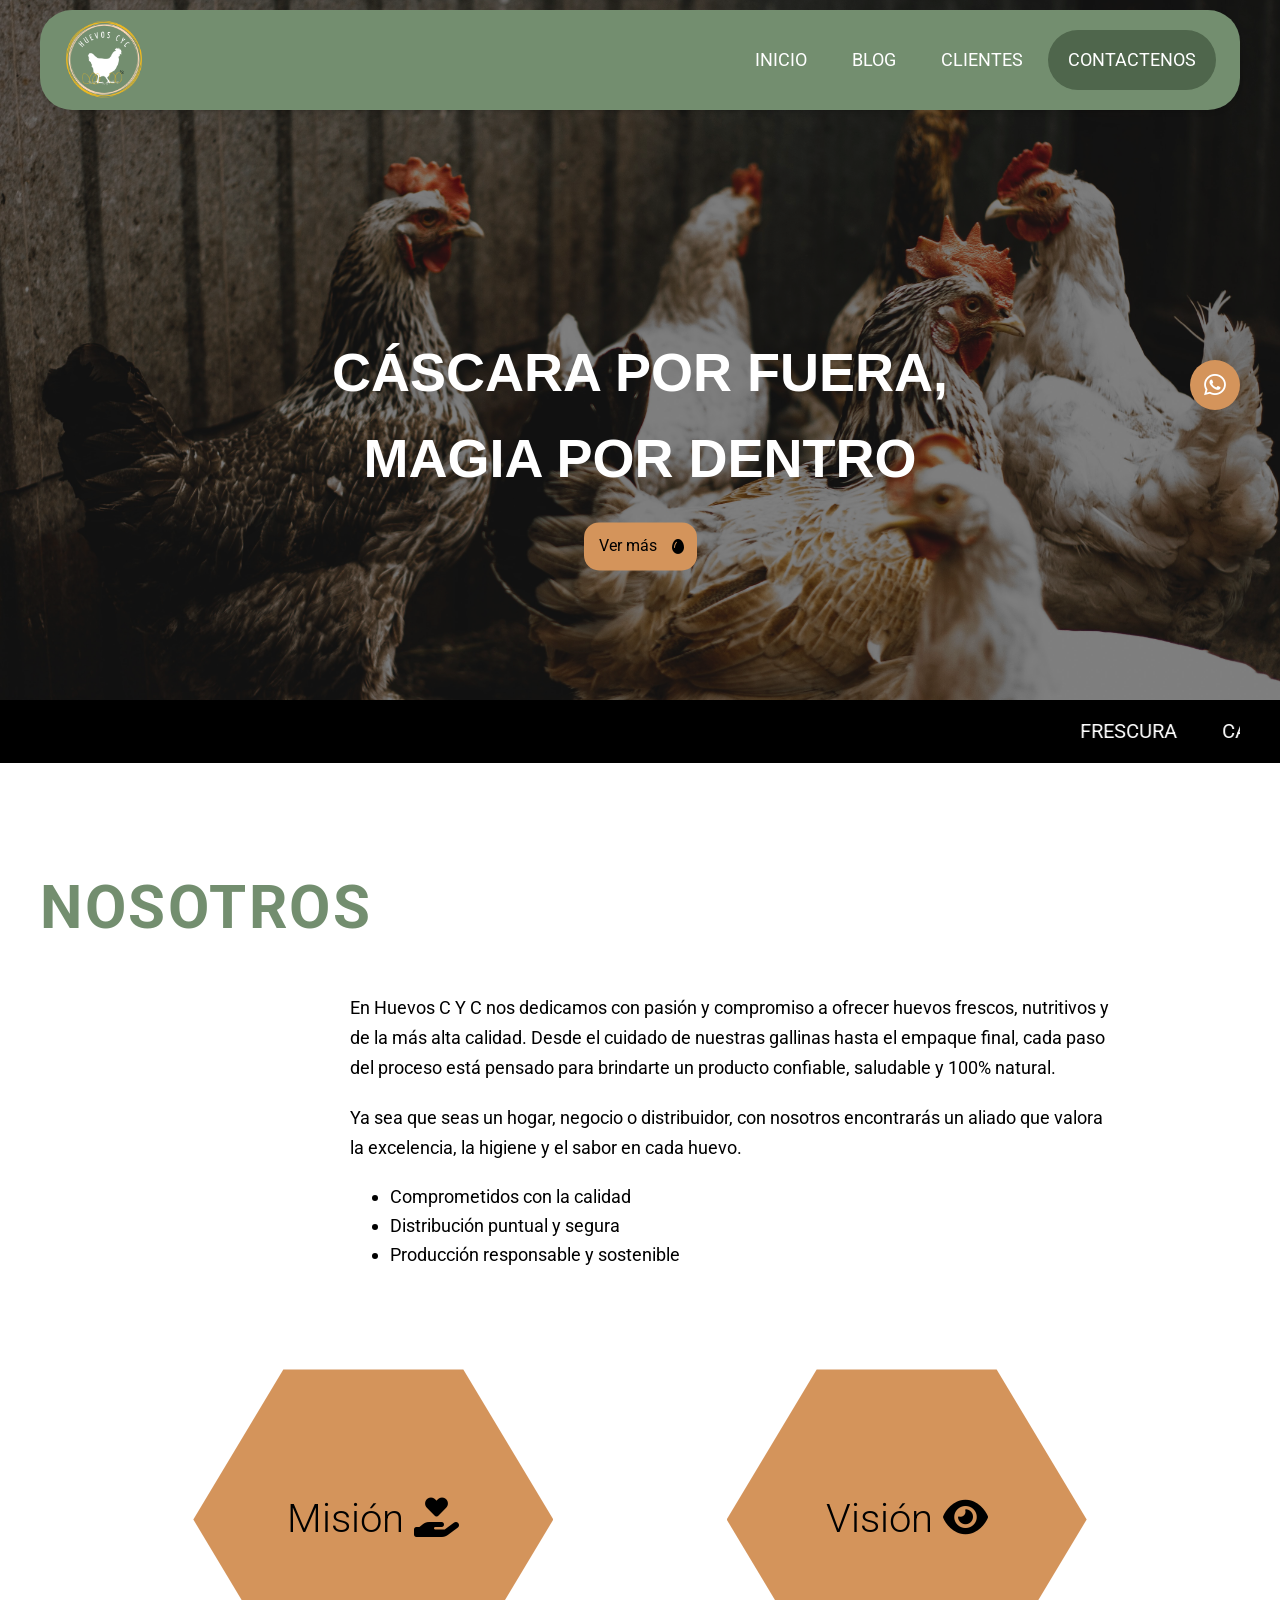
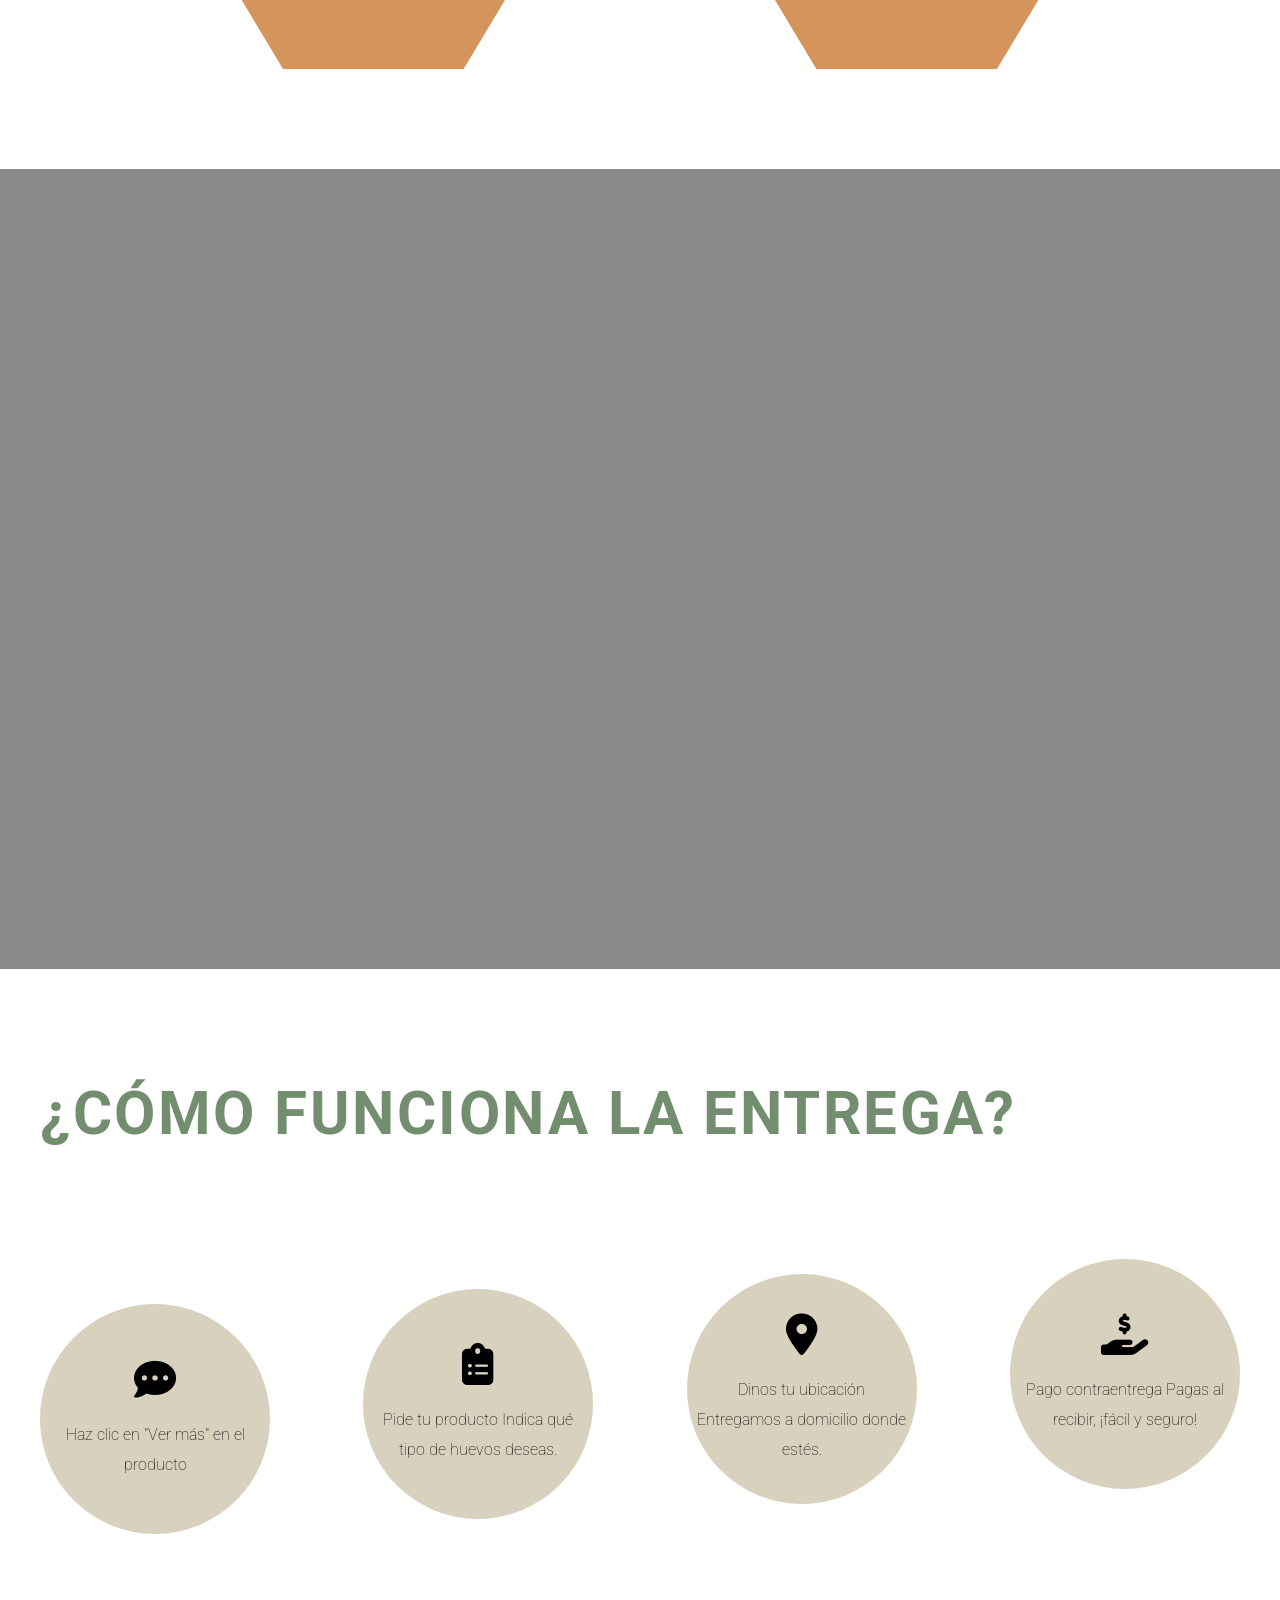
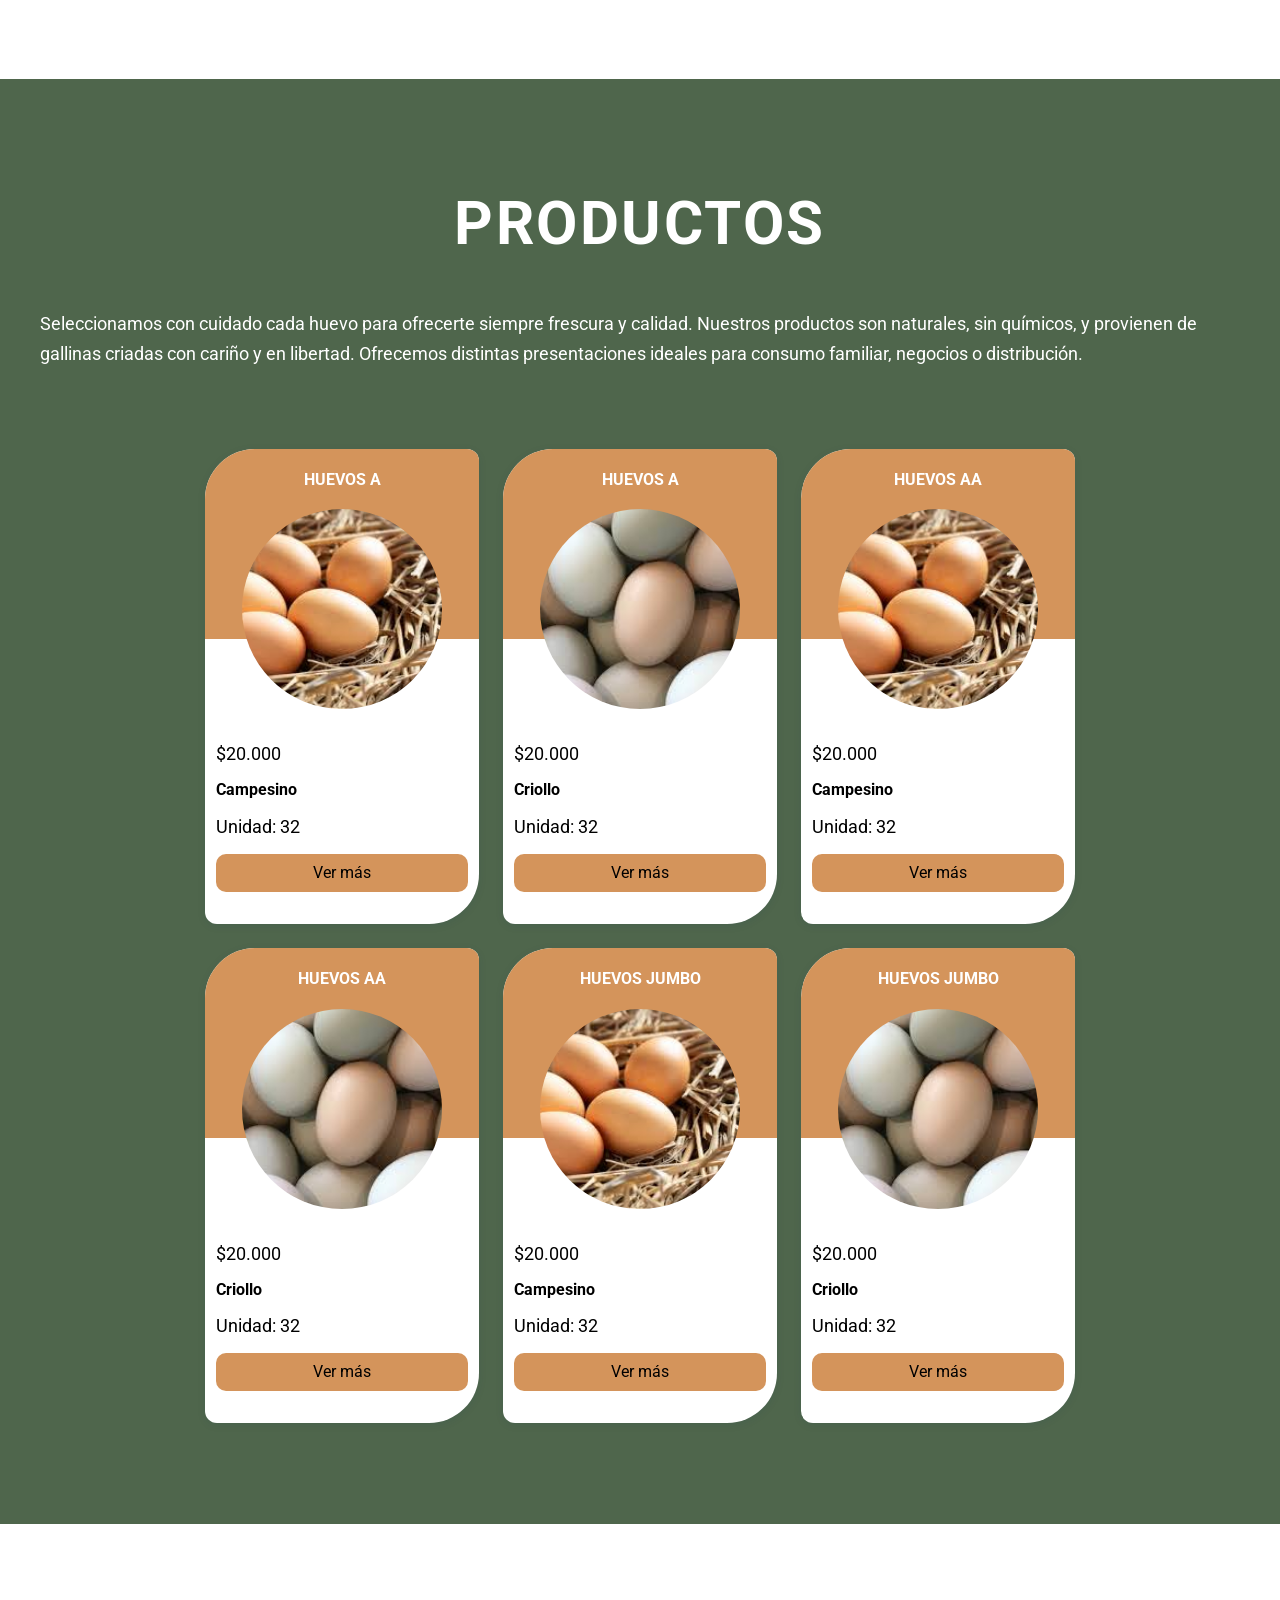
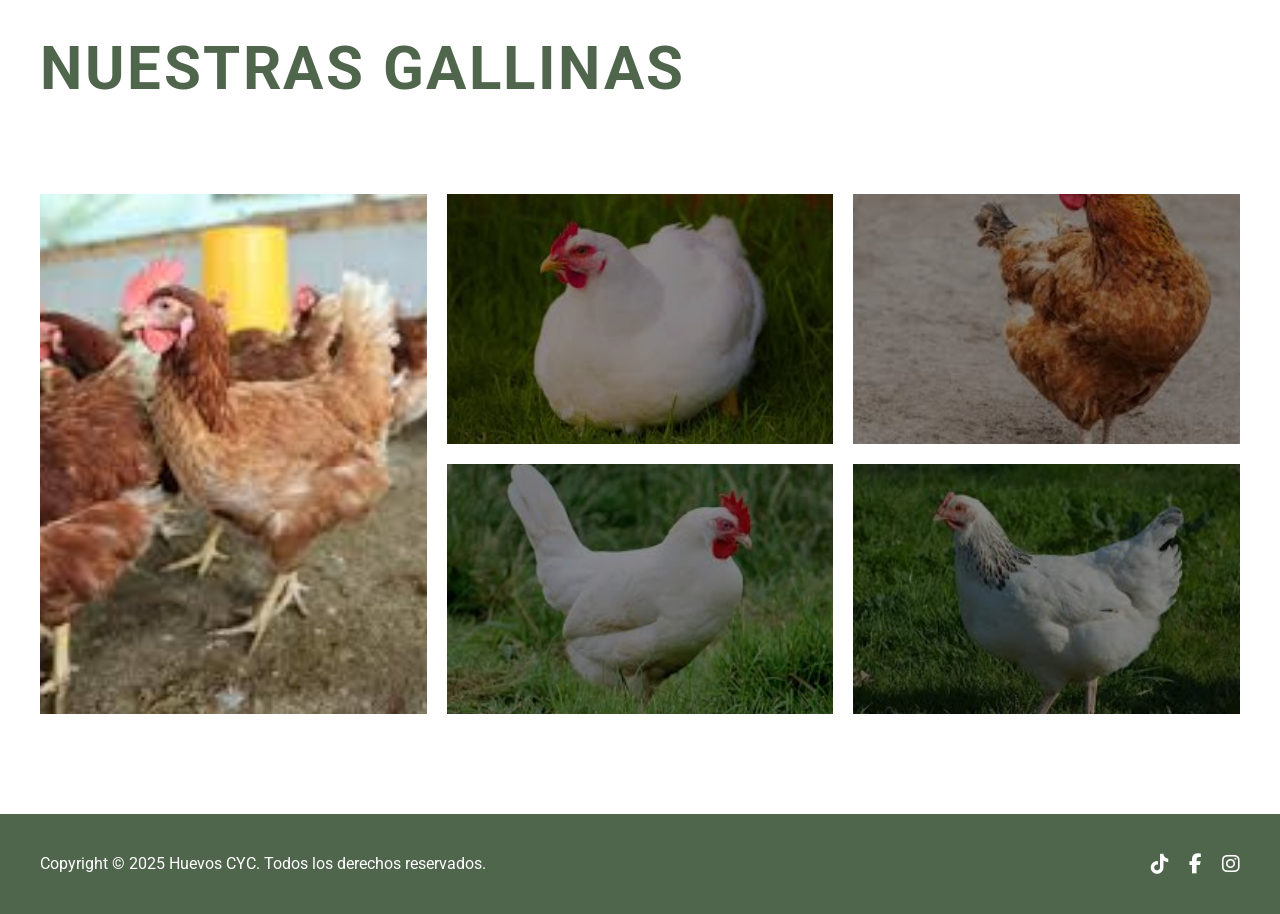
<file: index.html>
<!DOCTYPE html>
<html lang="es">

<head>
    <meta charset="UTF-8">
    <meta name="application-name" content="ASSET MANAGEMENT" />
    <meta name="author" content="Juan Manuel Millan Caceres" />
    <meta name="description" content="training" />
    <meta name="date" content="2024-07-25 12:42 p.m" />
    <meta name="organization" content="BLUECELL COMUNICATION" />
    <meta name="viewport" content="width=device-width, initial-scale=1.0">
    <title>CYC</title>
    <link rel="icon" type="image/x-icon" href="assets/img/ico.png" />
    <!-- Normalize -->
    <link rel="stylesheet" href="assets/css/normalize.min.css">
    <!-- Slick Slider -->
    <link rel="stylesheet" href="assets/css/slick/slick.css">
    <link rel="stylesheet" href="assets/css/slick/slick-theme.css">
    <!-- Animations -->
    <link rel="stylesheet" href="assets/css/animations.css">
    <!-- FontAwesome -->
    <link rel="stylesheet" href="assets/css/fontawesome.css">
    <!-- Input:tel plugin -->
    <link rel="stylesheet" href="assets/css/intlTelInput.css">
    <!-- Selects dropdown -->
    <link rel="stylesheet" href="assets/css/selectize.css">
    <!-- Tu hoja de estilos principal -->
    <link rel="stylesheet" href="assets/css/style.css">
</head>

<body>

    <header>
        <div class="container">
            <a href="index.html" class="content-logo">
                <img src="assets/img/logo-green.png" alt="">
            </a>
            <nav class="nav-menu">
                <ul>
                    <li><a href="index.html">Inicio</a></li>
                    <li><a href="blog.html">Blog</a></li>
                    <li><a href="#">Clientes</a></li>
                    <li><a href="contact.html">Contactenos</a></li>
                </ul>
            </nav>
            <i class="fa-solid fa-bars menu-toggle"></i>
        </div>
    </header>

    <main>
        <section class="whatsapp">
            <div class="container">
                <a href="https://wa.me/3054376283" target="">
                    <i class="fa-brands fa-whatsapp"></i>
                </a>
            </div>
        </section>

        <section class="home hero-banner-slider">
            <div class="content-text-slider">
                <h1>Cáscara por fuera, magia por dentro</h1>
                <a href="#container-product">
                    Ver más
                    <i class="fa-solid fa-egg"></i>
                    <i class="fa-solid fa-egg-fried"></i> </a>
            </div>
            <div class="slider fade">
                <div class="item">
                    <img src="assets/img/slider-bg-01.jpg" alt="">
                </div>
                <div class="item">
                    <img src="assets/img/slider-bg-02.avif" alt="">
                </div>
                <div class="item">
                    <img src="assets/img/slider-bg-03.jpg" alt="">
                </div>
            </div>
        </section>

        <section class="home container-sign-movement">
            <div class="container">
                <marquee direction="left">
                    <span>Frescura</span>
                    <span>calidad</span>
                    <span>confianza en cada huevo</span>
                    <span>Producción responsable</span>
                    <span>Entrega puntual</span>
                    <span>Sabor natural</span>
                </marquee>
            </div>
        </section>

        <section class="home container-about-us">
            <div class="container">
                <h2>Nosotros</h2>
                <div class="content-text">
                    <p>En Huevos C Y C nos dedicamos con pasión y compromiso a ofrecer huevos frescos, nutritivos y de
                        la más alta calidad. Desde el cuidado de nuestras gallinas hasta el empaque final, cada paso del
                        proceso está pensado para brindarte un producto confiable, saludable y 100% natural.</p>
                    <p>Ya sea que seas un hogar, negocio o distribuidor, con nosotros encontrarás un aliado que valora
                        la excelencia, la higiene y el sabor en cada huevo.</p>
                    <ul>
                        <li>Comprometidos con la calidad</li>
                        <li>Distribución puntual y segura</li>
                        <li>Producción responsable y sostenible</li>
                    </ul>
                </div>
                <div class="content-element-grid">
                    <div class="hex-flip">
                        <div class="element">
                            <div class="front">
                                <h3>Misión <i class="fas fa-hand-holding-heart"></i></h3>
                            </div>
                            <div class="back">
                                <p>
                                    Llevar huevos frescos y confiables a cada hogar, cuidando cada detalle y priorizando
                                    siempre la calidad.
                                </p>
                            </div>
                        </div>
                    </div>

                    <div class="hex-flip">
                        <div class="element">
                            <div class="front">
                                <h3>Visión <i class="fas fa-eye"></i></h3>
                            </div>
                            <div class="back">
                                <p>
                                    Ser reconocidos por nuestra frescura y compromiso con una producción responsable y
                                    cercana a nuestros clientes.
                                </p>
                            </div>
                        </div>
                    </div>
                </div>

            </div>
        </section>

        <section class="home bg-img" style="background-image: url(assets/img/bg-huevos.jpg);">
        </section>

        <section class="home order-indication">
            <div class="container">
                <h2>¿Cómo funciona la entrega?</h2>
                <div class="content-grid-delivery">
                    <div class="item">
                        <i class="fas fa-comment-dots"></i>
                        <p>Haz clic en "Ver más" en el producto</p>
                    </div>
                    <div class="item">
                        <i class="fas fa-clipboard-list"></i>
                        <p>Pide tu producto
                            Indica qué tipo de huevos deseas.</p>
                    </div>
                    <div class="item">
                        <i class="fas fa-map-marker-alt"></i>
                        <p>Dinos tu ubicación
                            Entregamos a domicilio donde estés.</p>
                    </div>
                    <div class="item">
                        <i class="fas fa-hand-holding-usd"></i>
                        <p>Pago contraentrega
                            Pagas al recibir, ¡fácil y seguro!</p>
                    </div>
                </div>
            </div>
        </section>

        <section class="home container-product" id="container-product">
            <div class="container">
                <h2>Productos</h2>
                <div class="content-product">
                    <p>Seleccionamos con cuidado cada huevo para ofrecerte siempre frescura y calidad.
                        Nuestros productos son naturales, sin químicos, y provienen de gallinas criadas con cariño y en
                        libertad.
                        Ofrecemos distintas presentaciones ideales para consumo familiar, negocios o distribución.</p>
                    <div class="content-items">
                        <a href="https://wa.me/3054376283" target="_blank" class="item">
                            <h4>Huevos A</h4>
                            <div class="content-img">
                                <img src="assets/img/huevo-campesino-01.jpeg" alt="">
                            </div>
                            <div class="content-text">
                                <p>$20.000</p>
                                <h3>Campesino</h3>
                                <p>Unidad: <span>32</span></p>
                                <button>Ver más</button>
                            </div>
                        </a>
                        <a href="https://wa.me/3054376283" target="_blank" class="item">
                            <h4>Huevos A</h4>
                            <div class="content-img">
                                <img src="assets/img/huevo-criollo-01.jpeg" alt="">
                            </div>
                            <div class="content-text">
                                <p>$20.000</p>
                                <h3>Criollo</h3>
                                <p>Unidad: <span>32</span></p>
                                <button>Ver más</button>
                            </div>
                        </a>
                        <a href="https://wa.me/3054376283" target="_blank" class="item">
                            <h4>Huevos AA</h4>
                            <div class="content-img">
                                <img src="assets/img/huevo-campesino-01.jpeg" alt="">
                            </div>
                            <div class="content-text">
                                <p>$20.000</p>
                                <h3>Campesino</h3>
                                <p>Unidad: <span>32</span></p>
                                <button>Ver más</button>
                            </div>
                        </a>
                        <a href="https://wa.me/3054376283" target="_blank" class="item">
                            <h4>Huevos AA</h4>
                            <div class="content-img">
                                <img src="assets/img/huevo-criollo-01.jpeg" alt="">
                            </div>
                            <div class="content-text">
                                <p>$20.000</p>
                                <h3>Criollo</h3>
                                <p>Unidad: <span>32</span></p>
                                <button>Ver más</button>
                            </div>
                        </a>
                        <a href="https://wa.me/3054376283" target="_blank" class="item">
                            <h4>Huevos Jumbo</h4>
                            <div class="content-img">
                                <img src="assets/img/huevo-campesino-01.jpeg" alt="">
                            </div>
                            <div class="content-text">
                                <p>$20.000</p>
                                <h3>Campesino</h3>
                                <p>Unidad: <span>32</span></p>
                                <button>Ver más</button>
                            </div>
                        </a>
                        <a href="https://wa.me/3054376283" target="_blank" class="item">
                            <h4>Huevos Jumbo</h4>
                            <div class="content-img">
                                <img src="assets/img/huevo-criollo-01.jpeg" alt="">
                            </div>
                            <div class="content-text">
                                <p>$20.000</p>
                                <h3>Criollo</h3>
                                <p>Unidad: <span>32</span></p>
                                <button>Ver más</button>
                            </div>
                        </a>
                    </div>
                </div>
            </div>
        </section>

        <section class="home container-info-hen">
            <div class="container">
                <h2>Nuestras gallinas</h2>
                <div class="content-grid-hen">
                    <div class="item">
                        <img src="assets/img/hen-1.jpeg" alt="">
                    </div>
                    <div class="item">
                        <img src="assets/img/hen-2.jpeg" alt="">
                    </div>
                    <div class="item">
                        <img src="assets/img/hen-3.jpeg" alt="">
                    </div>
                    <div class="item">
                        <img src="assets/img/hen-4.jpeg" alt="">
                    </div>
                    <div class="item">
                        <img src="assets/img/hen-5.jpeg" alt="">
                    </div>
                </div>
            </div>
        </section>
    </main>

    <footer>
        <div class="container">
            <p>Copyright © 2025 Huevos CYC. Todos los derechos reservados.</p>

            <div class="content-links">
                <a href="https://vt.tiktok.com/ZSkfVRvfN/" target="_blank"><i class="fab fa-tiktok"></i>
                </a>
                <a href="https://www.facebook.com/people/Huevos-Cyc/pfbid0uhiHMkMdveknm5yuowXTUJP7a8y4nRtCMoLUuy42PGksjFRZXsNK7Ddk327wm2Fkl/?mibextid=ZbWKwL"
                    target="_blank"><i class="fab fa-facebook-f"></i>
                </a>
                <a href="https://www.instagram.com/huevoscyc/?utm_source=qr&igsh=MWJwNGZhbmw2ODdiMQ%3D%3D#"
                    target="_blank"><i class="fab fa-instagram"></i>
                </a>
            </div>
        </div>
    </footer>


    <script type="text/javascript" src="assets/js/jquery-3.7.1/jquery.js"></script>
    <script type="text/javascript" src="assets/js/jquery-migrate-3.0.0.js"></script>
    <script type="text/javascript" src="assets/js/slick-1.8.1/slick.js" charset="utf-8"></script>
    <script type="text/javascript" src="assets/js/css3-animate-it.js"></script>
    <script type="text/javascript" src="assets/js/app.js" defer></script>
    <script type="text/javascript" src="assets/js/selectize.js"></script>
    <script type="text/javascript" src="assets/js/iconify-icon.min.js"></script>
    <script type="text/javascript" src="assets/js/scrollme.js"></script>

</body>

</html>
</file>
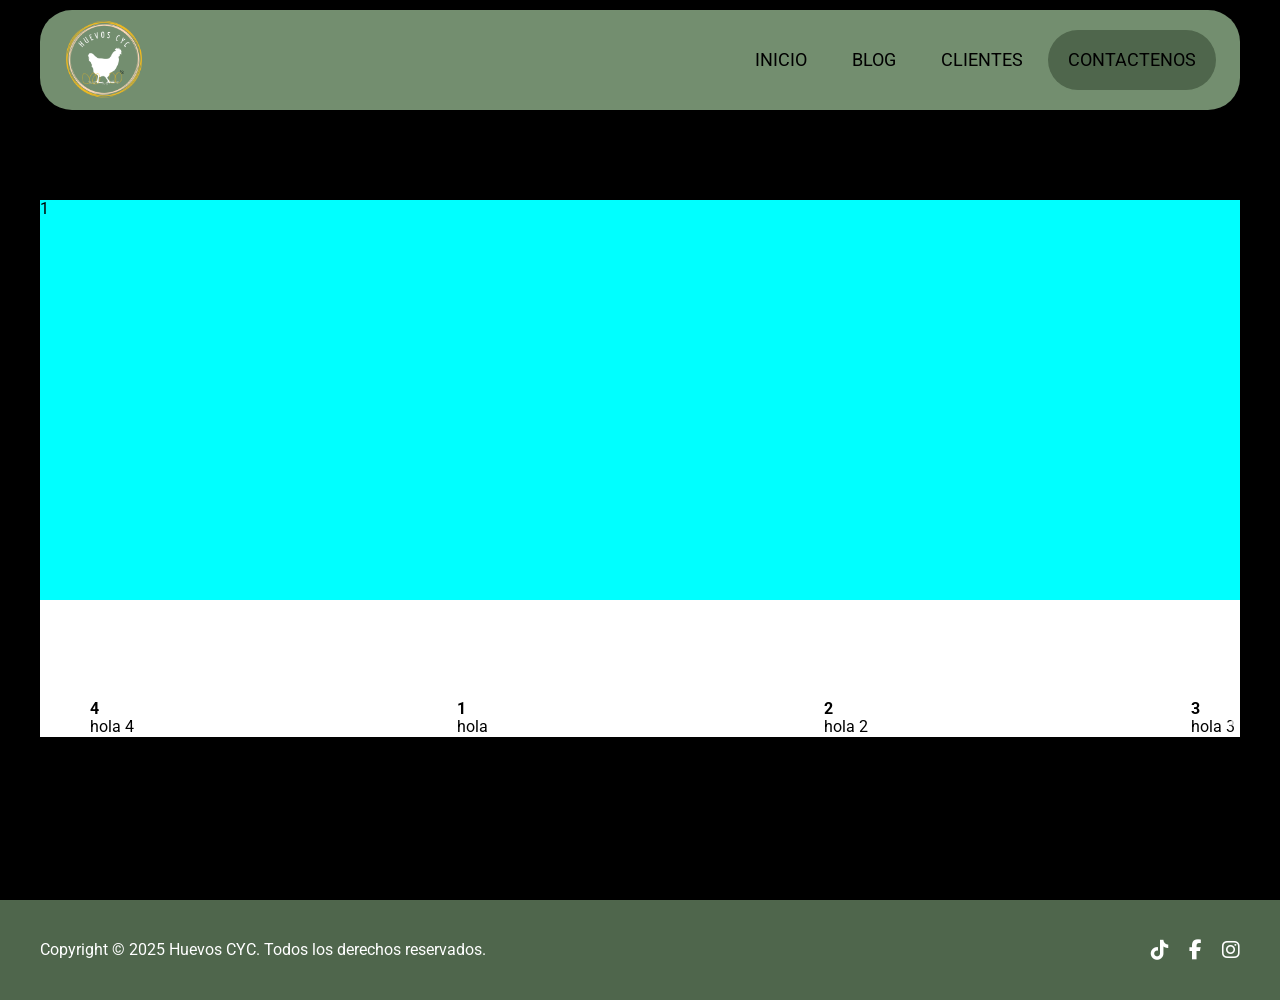
<file: blog.html>
<!DOCTYPE html>
<html lang="es">

<head>
    <meta charset="UTF-8">
    <meta name="application-name" content="ASSET MANAGEMENT" />
    <meta name="author" content="Juan Manuel Millan Caceres" />
    <meta name="description" content="training" />
    <meta name="date" content="2024-07-25 12:42 p.m" />
    <meta name="organization" content="BLUECELL COMUNICATION" />
    <meta name="viewport" content="width=device-width, initial-scale=1.0">
    <title>CYC</title>
    <link rel="icon" type="image/x-icon" href="assets/img/ico.png" />
    <!-- Normalize -->
    <link rel="stylesheet" href="assets/css/normalize.min.css">
    <!-- Slick Slider -->
    <link rel="stylesheet" href="assets/css/slick/slick.css">
    <link rel="stylesheet" href="assets/css/slick/slick-theme.css">
    <!-- Animations -->
    <link rel="stylesheet" href="assets/css/animations.css">
    <!-- FontAwesome -->
    <link rel="stylesheet" href="assets/css/fontawesome.css">
    <!-- Input:tel plugin -->
    <link rel="stylesheet" href="assets/css/intlTelInput.css">
    <!-- Selects dropdown -->
    <link rel="stylesheet" href="assets/css/selectize.css">
    <!-- Tu hoja de estilos principal -->
    <link rel="stylesheet" href="assets/css/style.css">
</head>

<body>

    <header class="black">
        <div class="container">
            <a href="index.html" class="content-logo">
                <img src="assets/img/logo-green.png" alt="">
            </a>
            <nav class="nav-menu">
                <ul>
                    <li><a href="index.html">Inicio</a></li>
                    <li><a href="blog.html">Blog</a></li>
                    <li><a href="#">Clientes</a></li>
                    <li><a href="contact.html">Contactenos</a></li>
                </ul>
            </nav>
            <i class="fa-solid fa-bars menu-toggle"></i>
        </div>
    </header>

    <main>
        <section class="blog container-slider">
            <div class="container">
                <div class="slider-for">
                    <div class="item">1</div>
                    <div class="item">2</div>
                    <div class="item">3</div>
                    <div class="item">4</div>
                </div>
                <div class="slider-nav">
                    <div class="item">
                        <h3>1</h3>
                        <p>hola</p>
                    </div>
                    <div class="item">
                        <h3>2</h3>
                        <p>hola  2</p>
                    </div>
                    <div class="item">
                        <h3>3</h3>
                        <p>hola 3</p>
                    </div>
                    <div class="item">
                        <h3>4</h3>
                        <p>hola 4</p>
                    </div>
                </div>
            </div>
        </section>
    </main>

    <footer>
        <div class="container">
            <p>Copyright © 2025 Huevos CYC. Todos los derechos reservados.</p>

            <div class="content-links">
                <a href="https://vt.tiktok.com/ZSkfVRvfN/" target="_blank"><i class="fab fa-tiktok"></i>
                </a>
                <a href="https://www.facebook.com/people/Huevos-Cyc/pfbid0uhiHMkMdveknm5yuowXTUJP7a8y4nRtCMoLUuy42PGksjFRZXsNK7Ddk327wm2Fkl/?mibextid=ZbWKwL"
                    target="_blank"><i class="fab fa-facebook-f"></i>
                </a>
                <a href="https://www.instagram.com/huevoscyc/?utm_source=qr&igsh=MWJwNGZhbmw2ODdiMQ%3D%3D#"
                    target="_blank"><i class="fab fa-instagram"></i>
                </a>
            </div>
        </div>
    </footer>


    <script type="text/javascript" src="assets/js/jquery-3.7.1/jquery.js"></script>
    <script type="text/javascript" src="assets/js/jquery-migrate-3.0.0.js"></script>
    <script type="text/javascript" src="assets/js/slick-1.8.1/slick.js" charset="utf-8"></script>
    <script type="text/javascript" src="assets/js/css3-animate-it.js"></script>
    <script type="text/javascript" src="assets/js/app.js" defer></script>
    <script type="text/javascript" src="assets/js/selectize.js"></script>
    <script type="text/javascript" src="assets/js/iconify-icon.min.js"></script>
    <script type="text/javascript" src="assets/js/scrollme.js"></script>

</body>

</html>
</file>
<file: assets/css/animations.css>
/*animations*/

/******************
* Bounce in right *
*******************/


.animated { 
    -webkit-animation-duration: 1s; 
    animation-duration: 1s; 
    -webkit-animation-fill-mode: both; 
    animation-fill-mode: both; 
} 
.slow{
     -webkit-animation-duration: 1.5s; 
    animation-duration: 1.5s; 
    -webkit-animation-fill-mode: both; 
    animation-fill-mode: both; 
}
.slower{
     -webkit-animation-duration: 2s; 
    animation-duration: 2s; 
    -webkit-animation-fill-mode: both; 
    animation-fill-mode: both; 
}
.slowest{
     -webkit-animation-duration: 3s; 
    animation-duration: 3s; 
    -webkit-animation-fill-mode: both; 
    animation-fill-mode: both; 
}

/* Added by Andy Meetan */
.delay-250 {
    -webkit-animation-delay:0.25s;
    -moz-animation-delay:0.25s;
    -o-animation-delay:0.25s;
    animation-delay:0.25s;
}
.delay-500 {
    -webkit-animation-delay:0.5s;
    -moz-animation-delay:0.5s;
    -o-animation-delay:0.5s;
    animation-delay:0.5s;
}
.delay-750 {
    -webkit-animation-delay:0.75s;
    -moz-animation-delay:0.75s;
    -o-animation-delay:0.75s;
    animation-delay:0.75s;
}
.delay-1000 {
    -webkit-animation-delay:1.0s;
    -moz-animation-delay:1.0s;
    -o-animation-delay:1.0s;
    animation-delay:1.0s;
}
.delay-1250 {
    -webkit-animation-delay:1.25s;
    -moz-animation-delay:1.25s;
    -o-animation-delay:1.25s;
    animation-delay:1.25s;
}
.delay-1500 {
    -webkit-animation-delay:1.5s;
    -moz-animation-delay:1.5s;
    -o-animation-delay:1.5s;
    animation-delay:1.5s;
}
.delay-1750 {
    -webkit-animation-delay:1.75s;
    -moz-animation-delay:1.75s;
    -o-animation-delay:1.75s;
    animation-delay:1.75s;
}
.delay-2000 {
    -webkit-animation-delay:2.0s;
    -moz-animation-delay:2.0s;
    -o-animation-delay:2.0s;
    animation-delay:2.0s;
}
.delay-2500 {
    -webkit-animation-delay:2.5s;
    -moz-animation-delay:2.5s;
    -o-animation-delay:2.5s;
    animation-delay:2.5s;
}
.delay-2000 {
    -webkit-animation-delay:2.0s;
    -moz-animation-delay:2.0s;
    -o-animation-delay:2.0s;
    animation-delay:2.0s;
}
.delay-2500 {
    -webkit-animation-delay:2.5s;
    -moz-animation-delay:2.5s;
    -o-animation-delay:2.5s;
    animation-delay:2.5s;
}
.delay-3000 {
    -webkit-animation-delay:3.0s;
    -moz-animation-delay:3.0s;
    -o-animation-delay:3.0s;
    animation-delay:3.0s;
}
.delay-3500 {
    -webkit-animation-delay:3.5s;
    -moz-animation-delay:3.5s;
    -o-animation-delay:3.5s;
    animation-delay:3.5s;
}

.bounceInRight, .bounceInLeft, .bounceInUp, .bounceInDown{
    opacity:0;
    -webkit-transform: translateX(400px); 
    transform: translateX(400px); 
}
.fadeInRight, .fadeInLeft, .fadeInUp, .fadeInDown{
    opacity:0;
    -webkit-transform: translateX(400px); 
    transform: translateX(400px); 
}

.flipInX, .flipInY, .rotateIn, .rotateInUpLeft, .rotateInUpRight, .rotateInDownLeft, .rotateDownUpRight, .rollIn{
    opacity:0;
}

.lightSpeedInRight, .lightSpeedInLeft{
    opacity:0;
    -webkit-transform: translateX(400px); 
    transform: translateX(400px); 
}

/***********
* bounceIn *
************/
@-webkit-keyframes bounceIn { 
    0% { 
        opacity: 0; 
        -webkit-transform: scale(.3); 
    } 

    50% { 
        opacity: 1; 
        -webkit-transform: scale(1.05); 
    } 

    70% { 
        -webkit-transform: scale(.9); 
    } 

    100% { 
         -webkit-transform: scale(1); 
    } 
} 

@keyframes bounceIn { 
    0% { 
        opacity: 0; 
        transform: scale(.3); 
    } 

    50% { 
        opacity: 1; 
        transform: scale(1.05); 
    } 

    70% { 
        transform: scale(.9); 
    } 

    100% { 
        transform: scale(1); 
    } 
} 

.bounceIn.go { 
    -webkit-animation-name: bounceIn; 
    animation-name: bounceIn; 
}

/****************
* bounceInRight *
****************/

@-webkit-keyframes bounceInRight { 
    0% { 
        opacity: 0; 
        
        -webkit-transform: translateX(400px); 
    } 
    60% { 
        
        -webkit-transform: translateX(-30px); 
    } 
    80% { 
        -webkit-transform: translateX(10px); 
    } 
    100% {
    opacity: 1;
     
        -webkit-transform: translateX(0); 
    } 
} 

@keyframes bounceInRight { 
    0% { 
        opacity: 0; 
        
        transform: translateX(400px); 
    } 
    60% { 
        
        transform: translateX(-30px); 
    } 
    80% { 
        transform: translateX(10px); 
    } 
    100% {
    opacity: 1;
     
        transform: translateX(0); 
    } 
} 


.bounceInRight.go { 
    -webkit-animation-name: bounceInRight; 
    animation-name: bounceInRight; 
}

/******************
* Bounce in left *
*******************/

@-webkit-keyframes bounceInLeft { 
    0% { 
        opacity: 0; 
        
        -webkit-transform: translateX(-400px); 
    } 
    60% { 
       
        -webkit-transform: translateX(30px); 
    } 
    80% { 
        -webkit-transform: translateX(-10px); 
    } 
    100% {
        opacity: 1;
         
        -webkit-transform: translateX(0); 
    } 
} 

@keyframes bounceInLeft { 
    0% { 
        opacity: 0; 
        
        transform: translateX(-400px); 
    } 
    60% { 
       
        transform: translateX(30px); 
    } 
    80% { 
        transform: translateX(-10px); 
    } 
    100% {
        opacity: 1;
         
        transform: translateX(0); 
    } 
} 

.bounceInLeft.go { 
    -webkit-animation-name: bounceInLeft; 
    animation-name: bounceInLeft; 
}

/******************
* Bounce in up *
*******************/

@-webkit-keyframes bounceInUp { 
    0% { 
        opacity: 0; 
        
        -webkit-transform: translateY(400px); 
    } 
    60% { 
       
        -webkit-transform: translateY(-30px); 
    } 
    80% { 
        -webkit-transform: translateY(10px); 
    } 
    100% {
        opacity: 1;
         
        -webkit-transform: translateY(0); 
    } 
} 

@keyframes bounceInUp { 
    0% { 
        opacity: 0; 
        
        transform: translateY(400px); 
    } 
    60% { 
       
        transform: translateY(-30px); 
    } 
    80% { 
        transform: translateY(10px); 
    } 
    100% {
        opacity: 1;
         
        transform: translateY(0); 
    } 
} 

.bounceInUp.go { 
    -webkit-animation-name: bounceInUp; 
    animation-name: bounceInUp; 
}


/******************
* Bounce in down *
*******************/

@-webkit-keyframes bounceInDown { 
    0% { 
        opacity: 0; 
        
        -webkit-transform: translateY(-400px); 
    } 
    60% { 
       
        -webkit-transform: translateY(30px); 
    } 
    80% { 
        -webkit-transform: translateY(-10px); 
    } 
    100% {
        opacity: 1;
         
        -webkit-transform: translateY(0); 
    } 
} 

@keyframes bounceInDown { 
    0% { 
        opacity: 0; 
        
        transform: translateY(-400px); 
    } 
    60% { 
       
        transform: translateY(30px); 
    } 
    80% { 
        transform: translateY(-10px); 
    } 
    100% {
        opacity: 1;
         
        transform: translateY(0); 
    } 
} 

.bounceInDown.go { 
    -webkit-animation-name: bounceInDown; 
    animation-name: bounceInDown; 
}


/**********
* Fade In *
**********/ 
@-webkit-keyframes fadeIn { 
    0% {opacity: 0;} 
    100% {opacity: 1;
        display:block;} 
} 
@keyframes fadeIn { 
    0% {opacity: 0;} 
    100% {opacity: 1;
        display:block;} 
}
.fadeIn{
    opacity:0;
}
.fadeIn.go { 
    -webkit-animation-name: fadeIn; 
    animation-name: fadeIn; 
}

/**********
* Grow in *
***********/

@-webkit-keyframes growIn { 
    0% { 
        -webkit-transform: scale(0.2); 
        opacity:0;
    } 
    50% { 
        -webkit-transform: scale(1.2); 
        
    } 
    100% { 
        -webkit-transform: scale(1); 
        opacity:1;
    } 
} 
@keyframes growIn { 
    0% { 
        transform: scale(0.2); 
        opacity:0;
    } 
    50% { 
        transform: scale(1.2); 
        
    } 
    100% { 
        transform: scale(1); 
        opacity:1;
    } 
} 
.growIn { 

    -webkit-transform: scale(0.2);
    transform: scale(0.2);
    opacity:0;
}
.growIn.go{
    -webkit-animation-name: growIn; 
    animation-name: growIn; 
}

/********
* Shake *
********/
@-webkit-keyframes shake { 
    0%, 100% {-webkit-transform: translateX(0);} 
    10%, 30%, 50%, 70%, 90% {-webkit-transform: translateX(-10px);} 
    20%, 40%, 60%, 80% {-webkit-transform: translateX(10px);} 
} 
@keyframes shake { 
    0%, 100% {transform: translateX(0);} 
    10%, 30%, 50%, 70%, 90% {transform: translateX(-10px);} 
    20%, 40%, 60%, 80% {transform: translateX(10px);} 
} 
.shake.go { 
    -webkit-animation-name: shake; 
    animation-name: shake; 
}

/********
* ShakeUp *
********/
@-webkit-keyframes shakeUp { 
    0%, 100% {-webkit-transform: translateY(0);} 
    10%, 30%, 50%, 70%, 90% {-webkit-transform: translateY(-10px);} 
    20%, 40%, 60%, 80% {-webkit-transform: translateY(10px);} 
} 
@keyframes shakeUp { 
    0%, 100% {transform: translateY(0);} 
    10%, 30%, 50%, 70%, 90% {transform: translateY(-10px);} 
    20%, 40%, 60%, 80% {transform: translateY(10px);} 
} 
.shakeUp.go { 
    -webkit-animation-name: shakeUp; 
    animation-name: shakeUp; 
}

/*************
* FadeInLeft *
*************/

@-webkit-keyframes fadeInLeft { 
    0% { 
        opacity: 0; 
        -webkit-transform: translateX(-400px); 
    } 
    50%{
       opacity: 0.3; 
    }
    100% { 
        opacity: 1; 
        -webkit-transform: translateX(0); 
    } 
} 
@keyframes fadeInLeft { 
    0% { 
        opacity: 0; 
        transform: translateX(-400px); 
    } 
    50%{
       opacity: 0.3; 
    }
    100% { 
        opacity: 1; 
        transform: translateX(0); 
    } 
} 
.fadeInLeft{ 
    opacity: 0; 
    -webkit-transform: translateX(-400px); 
    transform: translateX(-400px);
}
.fadeInLeft.go { 
    -webkit-animation-name: fadeInLeft; 
    animation-name: fadeInLeft; 
}


/*************
* FadeInRight *
*************/

@-webkit-keyframes fadeInRight { 
    0% { 
        opacity: 0; 
        -webkit-transform: translateX(400px); 
    } 
    50%{
       opacity: 0.3; 
    }
    100% { 
        opacity: 1; 
        -webkit-transform: translateX(0); 
    } 
} 
@keyframes fadeInRight { 
    0% { 
        opacity: 0; 
        transform: translateX(400px); 
    } 
    50%{
       opacity: 0.3; 
    }
    100% { 
        opacity: 1; 
        transform: translateX(0); 
    } 
} 
.fadeInRight{ 
    opacity: 0; 
    -webkit-transform: translateX(400px); 
    transform: translateX(400px);
}
.fadeInRight.go { 
    -webkit-animation-name: fadeInRight; 
    animation-name: fadeInRight; 
}

/*************
* FadeInUp *
*************/

@-webkit-keyframes fadeInUp { 
    0% { 
        opacity: 0; 
        -webkit-transform: translateY(400px); 
    } 
    50%{
       opacity: 0.3; 
    }
    100% { 
        opacity: 1; 
        -webkit-transform: translateY(0); 
    } 
} 
@keyframes fadeInUp { 
    0% { 
        opacity: 0; 
        transform: translateY(400px); 
    } 
    50%{
       opacity: 0.3; 
    }
    100% { 
        opacity: 1; 
        transform: translateY(0); 
    } 
} 
.fadeInUp{ 
    opacity: 0; 
    -webkit-transform: translateY(400px); 
    transform: translateY(400px);
}
.fadeInUp.go { 
    -webkit-animation-name: fadeInUp; 
    animation-name: fadeInUp; 
}

/*************
* FadeInDown *
*************/

@-webkit-keyframes fadeInDown { 
    0% { 
        opacity: 0; 
        -webkit-transform: translateY(-400px); 
    } 
    50%{
       opacity: 0.3; 
    }
    100% { 
        opacity: 1; 
        -webkit-transform: translateY(0); 
    } 
} 
@keyframes fadeInDown { 
    0% { 
        opacity: 0; 
        transform: translateY(-400px); 
    } 
    50%{
       opacity: 0.3; 
    }
    100% { 
        opacity: 1; 
        transform: translateY(0); 
    } 
} 
.fadeInDown{ 
    opacity: 0; 
    -webkit-transform: translateY(-400px); 
    transform: translateY(-400px);
}
.fadeInDown.go { 
    -webkit-animation-name: fadeInDown; 
    animation-name: fadeInDown; 
}

/*****************
* rotateIn *
*****************/
@-webkit-keyframes rotateIn { 
    0% { 
        -webkit-transform-origin: center center; 
        -webkit-transform: rotate(-200deg); 
        opacity: 0; 
    } 
    100% { 
        -webkit-transform-origin: center center; 
        -webkit-transform: rotate(0); 
        opacity: 1; 
    } 
} 
@keyframes rotateIn { 
    0% { 
        transform-origin: center center; 
        transform: rotate(-200deg); 
        opacity: 0; 
    } 
    100% { 
        transform-origin: center center; 
        transform: rotate(0); 
        opacity: 1; 
    } 
} 
.rotateIn.go { 
    -webkit-animation-name: rotateIn; 
    animation-name: rotateIn; 
}

/*****************
* rotateInUpLeft *
*****************/

@-webkit-keyframes rotateInUpLeft { 
    0% { 
        -webkit-transform-origin: left bottom; 
        -webkit-transform: rotate(90deg); 
        opacity: 0; 
    } 
    100% { 
        -webkit-transform-origin: left bottom; 
        -webkit-transform: rotate(0); 
        opacity: 1; 
    } 
} 
@keyframes rotateInUpLeft { 
    0% { 
        transform-origin: left bottom; 
        transform: rotate(90deg); 
        opacity: 0; 
    } 
    100% { 
        transform-origin: left bottom; 
        transform: rotate(0); 
        opacity: 1; 
    } 
} 
.rotateInUpLeft.go { 
    -webkit-animation-name: rotateInUpLeft; 
    animation-name: rotateInUpLeft; 
}

/*******************
* rotateInDownLeft *
*******************/
@-webkit-keyframes rotateInDownLeft { 
    0% { 
        -webkit-transform-origin: left bottom; 
        -webkit-transform: rotate(-90deg); 
        opacity: 0; 
    } 
    100% { 
        -webkit-transform-origin: left bottom; 
        -webkit-transform: rotate(0); 
        opacity: 1; 
    } 
} 
@keyframes rotateInDownLeft { 
    0% { 
        transform-origin: left bottom; 
        transform: rotate(-90deg); 
        opacity: 0; 
    } 
    100% { 
        transform-origin: left bottom; 
        transform: rotate(0); 
        opacity: 1; 
    } 
} 
.rotateInDownLeft.go { 
    -webkit-animation-name: rotateInDownLeft; 
    animation-name: rotateInDownLeft; 
}

/******************
* rotateInUpRight *
*******************/

@-webkit-keyframes rotateInUpRight { 
    0% { 
        -webkit-transform-origin: right bottom; 
        -webkit-transform: rotate(-90deg); 
        opacity: 0; 
    } 
    100% { 
        -webkit-transform-origin: right bottom; 
        -webkit-transform: rotate(0); 
        opacity: 1; 
    } 
} 
@keyframes rotateInUpRight { 
    0% { 
        transform-origin: right bottom; 
        transform: rotate(-90deg); 
        opacity: 0; 
    } 
    100% { 
        transform-origin: right bottom; 
        transform: rotate(0); 
        opacity: 1; 
    } 
} 
.rotateInUpRight.go { 
    -webkit-animation-name: rotateInUpRight; 
    animation-name: rotateInUpRight; 
}

/********************
* rotateInDownRight *
********************/

@-webkit-keyframes rotateInDownRight { 
    0% { 
        -webkit-transform-origin: right bottom; 
        -webkit-transform: rotate(90deg); 
        opacity: 0; 
    } 
    100% { 
        -webkit-transform-origin: right bottom; 
        -webkit-transform: rotate(0); 
        opacity: 1; 
    } 
} 
@keyframes rotateInDownRight { 
    0% { 
        transform-origin: right bottom; 
        transform: rotate(90deg); 
        opacity: 0; 
    } 
    100% { 
        transform-origin: right bottom; 
        transform: rotate(0); 
        opacity: 1; 
    } 
} 
.rotateInDownRight.go { 
    -webkit-animation-name: rotateInDownRight; 
    animation-name: rotateInDownRight; 
}

/*********
* rollIn *
**********/

@-webkit-keyframes rollIn { 
    0% { opacity: 0; -webkit-transform: translateX(-100%) rotate(-120deg); } 
    100% { opacity: 1; -webkit-transform: translateX(0px) rotate(0deg); } 
} 
@keyframes rollIn { 
    0% { opacity: 0; transform: translateX(-100%) rotate(-120deg); } 
    100% { opacity: 1; transform: translateX(0px) rotate(0deg); } 
} 
.rollIn.go { 
    -webkit-animation-name: rollIn; 
    animation-name: rollIn; 
}

/*********
* wiggle *
**********/

@-webkit-keyframes wiggle { 
    0% { -webkit-transform: skewX(9deg); } 
    10% { -webkit-transform: skewX(-8deg); } 
    20% { -webkit-transform: skewX(7deg); } 
    30% { -webkit-transform: skewX(-6deg); } 
    40% { -webkit-transform: skewX(5deg); } 
    50% { -webkit-transform: skewX(-4deg); } 
    60% { -webkit-transform: skewX(3deg); } 
    70% { -webkit-transform: skewX(-2deg); } 
    80% { -webkit-transform: skewX(1deg); } 
    90% { -webkit-transform: skewX(0deg); } 
    100% { -webkit-transform: skewX(0deg); } 
} 
@keyframes wiggle { 
    0% { transform: skewX(9deg); } 
    10% { transform: skewX(-8deg); } 
    20% { transform: skewX(7deg); } 
    30% { transform: skewX(-6deg); } 
    40% { transform: skewX(5deg); } 
    50% { transform: skewX(-4deg); } 
    60% { transform: skewX(3deg); } 
    70% { transform: skewX(-2deg); } 
    80% { transform: skewX(1deg); } 
    90% { transform: skewX(0deg); } 
    100% { transform: skewX(0deg); } 
} 
.wiggle.go { 
    -webkit-animation-name: wiggle; 
    animation-name: wiggle; 
    -webkit-animation-timing-function: ease-in; 
    animation-timing-function: ease-in; 
} 

/********
* swing *
*********/

@-webkit-keyframes swing { 
    20%, 40%, 60%, 80%, 100% { -webkit-transform-origin: top center; } 
    20% { -webkit-transform: rotate(15deg); } 
    40% { -webkit-transform: rotate(-10deg); } 
    60% { -webkit-transform: rotate(5deg); } 
    80% { -webkit-transform: rotate(-5deg); } 
    100% { -webkit-transform: rotate(0deg); } 
} 
@keyframes swing { 
    20% { transform: rotate(15deg); } 
    40% { transform: rotate(-10deg); } 
    60% { transform: rotate(5deg); } 
    80% { transform: rotate(-5deg); } 
    100% { transform: rotate(0deg); } 
} 
.swing.go { 
    -webkit-transform-origin: top center; 
    transform-origin: top center; 
    -webkit-animation-name: swing; 
    animation-name: swing; 
}

/*******
* tada *
********/

@-webkit-keyframes tada { 
    0% {-webkit-transform: scale(1);} 
    10%, 20% {-webkit-transform: scale(0.9) rotate(-3deg);} 
    30%, 50%, 70%, 90% {-webkit-transform: scale(1.1) rotate(3deg);} 
    40%, 60%, 80% {-webkit-transform: scale(1.1) rotate(-3deg);} 
    100% {-webkit-transform: scale(1) rotate(0);} 
} 
@keyframes tada { 
    0% {transform: scale(1);} 
    10%, 20% {transform: scale(0.9) rotate(-3deg);} 
    30%, 50%, 70%, 90% {transform: scale(1.1) rotate(3deg);} 
    40%, 60%, 80% {transform: scale(1.1) rotate(-3deg);} 
    100% {transform: scale(1) rotate(0);} 
} 
.tada.go { 
    -webkit-animation-name: tada; 
    animation-name: tada; 
}

/*********
* wobble *
**********/

@-webkit-keyframes wobble { 
  0% { -webkit-transform: translateX(0%); } 
  15% { -webkit-transform: translateX(-25%) rotate(-5deg); } 
  30% { -webkit-transform: translateX(20%) rotate(3deg); } 
  45% { -webkit-transform: translateX(-15%) rotate(-3deg); } 
  60% { -webkit-transform: translateX(10%) rotate(2deg); } 
  75% { -webkit-transform: translateX(-5%) rotate(-1deg); } 
  100% { -webkit-transform: translateX(0%); } 
} 
@keyframes wobble { 
  0% { transform: translateX(0%); } 
  15% { transform: translateX(-25%) rotate(-5deg); } 
  30% { transform: translateX(20%) rotate(3deg); } 
  45% { transform: translateX(-15%) rotate(-3deg); } 
  60% { transform: translateX(10%) rotate(2deg); } 
  75% { transform: translateX(-5%) rotate(-1deg); } 
  100% { transform: translateX(0%); } 
} 
.wobble.go { 
    -webkit-animation-name: wobble; 
    animation-name: wobble; 
}

/********
* pulse *
*********/

@-webkit-keyframes pulse { 
    0% { -webkit-transform: scale(1); } 
    50% { -webkit-transform: scale(1.1); } 
    100% { -webkit-transform: scale(1); } 
} 
@keyframes pulse { 
    0% { transform: scale(1); } 
    50% { transform: scale(1.1); } 
    100% { transform: scale(1); } 
} 
.pulse.go { 
    -webkit-animation-name: pulse; 
    animation-name: pulse; 
}

/***************
* lightSpeedInRight *
****************/
@-webkit-keyframes lightSpeedInRight { 
   0% { -webkit-transform: translateX(100%) skewX(-30deg); opacity: 0; } 
    60% { -webkit-transform: translateX(-20%) skewX(30deg); opacity: 1; } 
    80% { -webkit-transform: translateX(0%) skewX(-15deg); opacity: 1; } 
    100% { -webkit-transform: translateX(0%) skewX(0deg); opacity: 1; } 
} 
@keyframes lightSpeedInRight { 
    0% { transform: translateX(100%) skewX(-30deg); opacity: 0; } 
    60% { transform: translateX(-20%) skewX(30deg); opacity: 1; } 
    80% { transform: translateX(0%) skewX(-15deg); opacity: 1; } 
    100% { transform: translateX(0%) skewX(0deg); opacity: 1; } 
} 
.lightSpeedInRight.go { 
    -webkit-animation-name: lightSpeedInRight; 
    animation-name: lightSpeedInRight; 
    -webkit-animation-timing-function: ease-out; 
    animation-timing-function: ease-out; 
} 

/***************
* lightSpeedInLeft *
****************/
@-webkit-keyframes lightSpeedInLeft { 
   0% { -webkit-transform: translateX(-100%) skewX(30deg); opacity: 0; } 
    60% { -webkit-transform: translateX(20%) skewX(-30deg); opacity: 1; } 
    80% { -webkit-transform: translateX(0%) skewX(15deg); opacity: 1; } 
    100% { -webkit-transform: translateX(0%) skewX(0deg); opacity: 1; } 
} 
@keyframes lightSpeedInLeft { 
    0% { transform: translateX(-100%) skewX(30deg); opacity: 0; } 
    60% { transform: translateX(20%) skewX(-30deg); opacity: 1; } 
    80% { transform: translateX(0%) skewX(15deg); opacity: 1; } 
    100% { transform: translateX(0%) skewX(0deg); opacity: 1; } 
} 
.lightSpeedInLeft.go { 
    -webkit-animation-name: lightSpeedInLeft; 
    animation-name: lightSpeedInLeft; 
    -webkit-animation-timing-function: ease-out; 
    animation-timing-function: ease-out; 
} 


/*******
* Flip *
*******/
@-webkit-keyframes flip { 
    0% { 
        -webkit-transform: perspective(400px) rotateY(0); 
        -webkit-animation-timing-function: ease-out; 
    } 
    40% { 
        -webkit-transform: perspective(400px) translateZ(150px) rotateY(170deg); 
        -webkit-animation-timing-function: ease-out; 
    } 
    50% { 
        -webkit-transform: perspective(400px) translateZ(150px) rotateY(190deg) scale(1); 
        -webkit-animation-timing-function: ease-in; 
    } 
    80% { 
        -webkit-transform: perspective(400px) rotateY(360deg) scale(.95); 
        -webkit-animation-timing-function: ease-in; 
    } 
    100% { 
        -webkit-transform: perspective(400px) scale(1); 
        -webkit-animation-timing-function: ease-in; 
    } 
}
@keyframes flip { 
    0% { 
        transform: perspective(400px) rotateY(0); 
        animation-timing-function: ease-out; 
    } 
    40% { 
        transform: perspective(400px) translateZ(150px) rotateY(170deg); 
        animation-timing-function: ease-out; 
    } 
    50% { 
        transform: perspective(400px) translateZ(150px) rotateY(190deg) scale(1); 
        animation-timing-function: ease-in; 
    } 
    80% { 
        transform: perspective(400px) rotateY(360deg) scale(.95); 
        animation-timing-function: ease-in; 
    } 
    100% { 
        transform: perspective(400px) scale(1); 
        animation-timing-function: ease-in; 
    } 
} 
.flip.go { 
    -webkit-backface-visibility: visible !important; 
    -webkit-animation-name: flip; 
    backface-visibility: visible !important; 
    animation-name: flip; 
}

/**********
* flipInX *
**********/
@-webkit-keyframes flipInX { 
    0% { 
        -webkit-transform: perspective(400px) rotateX(90deg); 
        opacity: 0; 
    } 
    40% { 
        -webkit-transform: perspective(400px) rotateX(-10deg); 
    } 
    70% { 
        -webkit-transform: perspective(400px) rotateX(10deg); 
    } 
    100% { 
        -webkit-transform: perspective(400px) rotateX(0deg); 
        opacity: 1; 
    } 
} 
@keyframes flipInX { 
    0% { 
        transform: perspective(400px) rotateX(90deg); 
        opacity: 0; 
    } 
    40% { 
        transform: perspective(400px) rotateX(-10deg); 
    } 
    70% { 
        transform: perspective(400px) rotateX(10deg); 
    } 
    100% { 
        transform: perspective(400px) rotateX(0deg); 
        opacity: 1; 
    } 
} 
.flipInX.go { 
    -webkit-backface-visibility: visible !important; 
    -webkit-animation-name: flipInX; 
    backface-visibility: visible !important; 
    animation-name: flipInX; 
}

/**********
* flipInY *
**********/

@-webkit-keyframes flipInY { 
    0% { 
        -webkit-transform: perspective(400px) rotateY(90deg); 
        opacity: 0; 
    } 
    40% { 
        -webkit-transform: perspective(400px) rotateY(-10deg); 
    } 
    70% { 
        -webkit-transform: perspective(400px) rotateY(10deg); 
    } 
    100% { 
        -webkit-transform: perspective(400px) rotateY(0deg); 
        opacity: 1; 
    } 
} 
@keyframes flipInY { 
    0% { 
        transform: perspective(400px) rotateY(90deg); 
        opacity: 0; 
    } 
    40% { 
        transform: perspective(400px) rotateY(-10deg); 
    } 
    70% { 
        transform: perspective(400px) rotateY(10deg); 
    } 
    100% { 
        transform: perspective(400px) rotateY(0deg); 
        opacity: 1; 
    } 
} 
.flipInY.go { 
    -webkit-backface-visibility: visible !important; 
    -webkit-animation-name: flipInY; 
    backface-visibility: visible !important; 
    animation-name: flipInY; 
}

/*****************
* Out animations *
*****************/


/************
* bounceOut *
*************/
@-webkit-keyframes bounceOut { 
    0% { 
        -webkit-transform: scale(1); 
    } 
    25% { 
        -webkit-transform: scale(.95); 
    } 
    50% { 
        opacity: 1; 
        -webkit-transform: scale(1.1); 
    } 
    100% { 
        opacity: 0; 
        -webkit-transform: scale(.3); 
    } 
} 
@keyframes bounceOut { 
    0% { 
        transform: scale(1); 
    } 
    25% { 
        transform: scale(.95); 
    } 
    50% { 
        opacity: 1; 
        transform: scale(1.1); 
    } 
    100% { 
        opacity: 0; 
        transform: scale(.3); 
    } 
} 
.bounceOut.goAway { 
    -webkit-animation-name: bounceOut; 
    animation-name: bounceOut; 
}

/************
* bounceOutUp *
*************/
@-webkit-keyframes bounceOutUp { 
    0% { 
        -webkit-transform: translateY(0); 
    } 
    20% { 
        opacity: 1; 
        -webkit-transform: translateY(20px); 
    } 
    100% { 
        opacity: 0; 
        -webkit-transform: translateY(-2000px); 
    } 
} 
@keyframes bounceOutUp { 
    0% { 
        transform: translateY(0); 
    } 
    20% { 
        opacity: 1; 
        transform: translateY(20px); 
    } 
    100% { 
        opacity: 0; 
        transform: translateY(-2000px); 
    } 
} 
.bounceOutUp.goAway { 
    -webkit-animation-name: bounceOutUp; 
    animation-name: bounceOutUp; 
}

/************
* bounceOutDown *
*************/
@-webkit-keyframes bounceOutDown { 
    0% { 
        -webkit-transform: translateY(0); 
    } 
    20% { 
        opacity: 1; 
        -webkit-transform: translateY(-20px); 
    } 
    100% { 
        opacity: 0; 
        -webkit-transform: translateY(2000px); 
    } 
} 
@keyframes bounceOutDown { 
    0% { 
        transform: translateY(0); 
    } 
    20% { 
        opacity: 1; 
        transform: translateY(-20px); 
    } 
    100% { 
        opacity: 0; 
        transform: translateY(2000px); 
    } 
} 
.bounceOutDown.goAway { 
    -webkit-animation-name: bounceOutDown; 
    animation-name: bounceOutDown; 
}


/************
* bounceOutLeft *
*************/
@-webkit-keyframes bounceOutLeft { 
    0% { 
        -webkit-transform: translateX(0); 
    } 
    20% { 
        opacity: 1; 
        -webkit-transform: translateX(20px); 
    } 
    100% { 
        opacity: 0; 
        -webkit-transform: translateX(-2000px); 
    } 
} 
@keyframes bounceOutLeft { 
    0% { 
        transform: translateX(0); 
    } 
    20% { 
        opacity: 1; 
        transform: translateX(20px); 
    } 
    100% { 
        opacity: 0; 
        transform: translateX(-2000px); 
    } 
} 
.bounceOutLeft.goAway { 
    -webkit-animation-name: bounceOutLeft; 
    animation-name: bounceOutLeft; 
}

/************
* bounceOutRight *
*************/
@-webkit-keyframes bounceOutRight { 
    0% { 
        -webkit-transform: translateX(0); 
    } 
    20% { 
        opacity: 1; 
        -webkit-transform: translateX(-20px); 
    } 
    100% { 
        opacity: 0; 
        -webkit-transform: translateX(2000px); 
    } 
} 
@keyframes bounceOutRight { 
    0% { 
        transform: translateX(0); 
    } 
    20% { 
        opacity: 1; 
        transform: translateX(-20px); 
    } 
    100% { 
        opacity: 0; 
        transform: translateX(2000px); 
    } 
} 
.bounceOutRight.goAway { 
    -webkit-animation-name: bounceOutRight; 
    animation-name: bounceOutRight; 
}

/************
* fadeOut *
*************/
@-webkit-keyframes fadeOut { 
    0% {opacity: 1;} 
    100% {opacity: 0;} 
} 
@keyframes fadeOut { 
    0% {opacity: 1;} 
    100% {opacity: 0;} 
} 
.fadeOut.goAway { 
    -webkit-animation-name: fadeOut; 
    animation-name: fadeOut; 
}

/************
* fadeOutUp *
*************/
@-webkit-keyframes fadeOutUp { 
    0% { 
        opacity: 1; 
        -webkit-transform: translateY(0); 
    } 
    100% { 
        opacity: 0; 
        -webkit-transform: translateY(-2000px); 
    } 
} 
@keyframes fadeOutUp { 
    0% { 
        opacity: 1; 
        transform: translateY(0); 
    } 
    100% { 
        opacity: 0; 
        transform: translateY(-2000px); 
    } 
} 
.fadeOutUp.goAway { 
    -webkit-animation-name: fadeOutUp; 
    animation-name: fadeOutUp; 
}

/************
* fadeOutDown *
*************/
@-webkit-keyframes fadeOutDown { 
    0% { 
        opacity: 1; 
        -webkit-transform: translateY(0); 
    } 
    100% { 
        opacity: 0; 
        -webkit-transform: translateY(2000px); 
    } 
} 
@keyframes fadeOutDown { 
    0% { 
        opacity: 1; 
        transform: translateY(0); 
    } 
    100% { 
        opacity: 0; 
        transform: translateY(2000px); 
    } 
} 
.fadeOutDown.goAway { 
    -webkit-animation-name: fadeOutDown; 
    animation-name: fadeOutDown; 
}

/************
* fadeOutLeft *
*************/
@-webkit-keyframes fadeOutLeft { 
    0% { 
        opacity: 1; 
        -webkit-transform: translateX(0); 
    } 
    100% { 
        opacity: 0; 
        -webkit-transform: translateX(-2000px); 
    } 
} 
@keyframes fadeOutLeft { 
    0% { 
        opacity: 1; 
        transform: translateX(0); 
    } 
    100% { 
        opacity: 0; 
        transform: translateX(-2000px); 
    } 
} 
.fadeOutLeft.goAway { 
    -webkit-animation-name: fadeOutLeft; 
    animation-name: fadeOutLeft; 
}

/************
* fadeOutRight *
*************/
@-webkit-keyframes fadeOutRight { 
    0% { 
        opacity: 1; 
        -webkit-transform: translateX(0); 
    } 
    100% { 
        opacity: 0; 
        -webkit-transform: translateX(2000px); 
    } 
} 
@keyframes fadeOutRight { 
    0% { 
        opacity: 1; 
        transform: translateX(0); 
    } 
    100% { 
        opacity: 0; 
        transform: translateX(2000px); 
    } 
} 
.fadeOutRight.goAway { 
    -webkit-animation-name: fadeOutRight; 
    animation-name: fadeOutRight; 
}
/************
* flipOutX *
*************/
@-webkit-keyframes flipOutX { 
    0% { 
        -webkit-transform: perspective(400px) rotateX(0deg); 
        opacity: 1; 
    } 
    100% { 
        -webkit-transform: perspective(400px) rotateX(90deg); 
        opacity: 0; 
    } 
} 
@keyframes flipOutX { 
    0% { 
        transform: perspective(400px) rotateX(0deg); 
        opacity: 1; 
    } 
    100% { 
        transform: perspective(400px) rotateX(90deg); 
        opacity: 0; 
    } 
} 
.flipOutX.goAway { 
    -webkit-animation-name: flipOutX; 
    -webkit-backface-visibility: visible !important; 
    animation-name: flipOutX; 
    backface-visibility: visible !important; 
}

/************
* flipOutY *
*************/
@-webkit-keyframes flipOutY { 
    0% { 
        -webkit-transform: perspective(400px) rotateY(0deg); 
        opacity: 1; 
    } 
    100% { 
        -webkit-transform: perspective(400px) rotateY(90deg); 
        opacity: 0; 
    } 
} 
@keyframes flipOutY { 
    0% { 
        transform: perspective(400px) rotateY(0deg); 
        opacity: 1; 
    } 
    100% { 
        transform: perspective(400px) rotateY(90deg); 
        opacity: 0; 
    } 
} 
.flipOutY { 
    -webkit-backface-visibility: visible !important; 
    -webkit-animation-name: flipOutY; 
    backface-visibility: visible !important; 
    animation-name: flipOutY; 
}

/************
* lightSpeedOutRight *
*************/
@-webkit-keyframes lightSpeedOutRight { 
    0% { -webkit-transform: translateX(0%) skewX(0deg); opacity: 1; } 
    100% { -webkit-transform: translateX(100%) skewX(-30deg); opacity: 0; } 
} 
@keyframes lightSpeedOutRight { 
    0% { transform: translateX(0%) skewX(0deg); opacity: 1; } 
    100% { transform: translateX(100%) skewX(-30deg); opacity: 0; } 
} 
.lightSpeedOutRight.goAway { 
    -webkit-animation-name: lightSpeedOutRight; 
    animation-name: lightSpeedOutRight; 
    -webkit-animation-timing-function: ease-in; 
    animation-timing-function: ease-in; 
} 


/************
* lightSpeedOutLeft *
*************/
@-webkit-keyframes lightSpeedOutLeft { 
    0% { -webkit-transform: translateX(0%) skewX(0deg); opacity: 1; } 
    100% { -webkit-transform: translateX(-100%) skewX(30deg); opacity: 0; } 
} 
@keyframes lightSpeedOutLeft { 
    0% { transform: translateX(0%) skewX(0deg); opacity: 1; } 
    100% { transform: translateX(-100%) skewX(30deg); opacity: 0; } 
} 
.lightSpeedOutLeft.goAway { 
    -webkit-animation-name: lightSpeedOutLeft; 
    animation-name: lightSpeedOutLeft; 
    -webkit-animation-timing-function: ease-in; 
    animation-timing-function: ease-in; 

} 

/************
* rotateOut *
*************/
@-webkit-keyframes rotateOut { 
    0% { 
        -webkit-transform-origin: center center; 
        -webkit-transform: rotate(0); 
        opacity: 1; 
    } 
    100% { 
        -webkit-transform-origin: center center; 
        -webkit-transform: rotate(200deg); 
        opacity: 0; 
    } 
} 
@keyframes rotateOut { 
    0% { 
        transform-origin: center center; 
        transform: rotate(0); 
        opacity: 1; 
    } 
    100% { 
        transform-origin: center center; 
        transform: rotate(200deg); 
        opacity: 0; 
    } 
} 
.rotateOut.goAway { 
    -webkit-animation-name: rotateOut; 
    animation-name: rotateOut; 
}


/************
* rotateOutUpLeft *
*************/
@-webkit-keyframes rotateOutUpLeft { 
    0% { 
        -webkit-transform-origin: left bottom; 
        -webkit-transform: rotate(0); 
        opacity: 1; 
    } 
    100% { 
        -webkit-transform-origin: left bottom; 
        -webkit-transform: rotate(-90deg); 
        opacity: 0; 
    } 
} 
@keyframes rotateOutUpLeft { 
    0% { 
        transform-origin: left bottom; 
        transform: rotate(0); 
        opacity: 1; 
    } 
    100% { 
        -transform-origin: left bottom; 
        -transform: rotate(-90deg); 
        opacity: 0; 
    } 
} 
.rotateOutUpLeft.goAway { 
    -webkit-animation-name: rotateOutUpLeft; 
    animation-name: rotateOutUpLeft; 
}

/************
* rotateOutDownLeft *
*************/

@-webkit-keyframes rotateOutDownLeft { 
    0% { 
        -webkit-transform-origin: left bottom; 
        -webkit-transform: rotate(0); 
        opacity: 1; 
    } 
    100% { 
        -webkit-transform-origin: left bottom; 
        -webkit-transform: rotate(90deg); 
        opacity: 0; 
    } 
} 
@keyframes rotateOutDownLeft { 
    0% { 
        transform-origin: left bottom; 
        transform: rotate(0); 
        opacity: 1; 
    } 
    100% { 
        transform-origin: left bottom; 
        transform: rotate(90deg); 
        opacity: 0; 
    } 
} 
.rotateOutDownLeft.goAway { 
    -webkit-animation-name: rotateOutDownLeft; 
    animation-name: rotateOutDownLeft; 
}
/************
* rotateOutUpRight *
*************/

@-webkit-keyframes rotateOutUpRight { 
    0% { 
        -webkit-transform-origin: right bottom; 
        -webkit-transform: rotate(0); 
        opacity: 1; 
    } 
    100% { 
        -webkit-transform-origin: right bottom; 
        -webkit-transform: rotate(90deg); 
        opacity: 0; 
    } 
} 
@keyframes rotateOutUpRight { 
    0% { 
        transform-origin: right bottom; 
        transform: rotate(0); 
        opacity: 1; 
    } 
    100% { 
        transform-origin: right bottom; 
        transform: rotate(90deg); 
        opacity: 0; 
    } 
} 
.rotateOutUpRight.goAway { 
    -webkit-animation-name: rotateOutUpRight; 
    animation-name: rotateOutUpRight; 
}

/************
* rollOut *
*************/
@-webkit-keyframes rollOut { 
    0% { 
        opacity: 1; 
        -webkit-transform: translateX(0px) rotate(0deg); 
    } 
    100% { 
        opacity: 0; 
        -webkit-transform: translateX(100%) rotate(120deg); 
    } 
} 
@keyframes rollOut { 
    0% { 
        opacity: 1; 
        transform: translateX(0px) rotate(0deg); 
    } 
    100% { 
        opacity: 0; 
        transform: translateX(100%) rotate(120deg); 
    } 
} 
.rollOut.goAway { 
    -webkit-animation-name: rollOut; 
    animation-name: rollOut; 
}
/*****************
* Short Animations
*******************/

/*********************
* fadeInUpShort
*********************/
@-webkit-keyframes fadeInUpShort { 
    0% { 
        opacity: 0; 
        -webkit-transform: translateY(20px); 
    } 
    100% { 
        opacity: 1; 
        -webkit-transform: translateY(0); 
    } 
} 

@keyframes fadeInUpShort { 
    0% { 
        opacity: 0; 
        transform: translateY(20px); 
    } 
    100% { 
        opacity: 1; 
        transform: translateY(0); 
    } 
} 
.fadeInUpShort{
    opacity: 0; 
    -webkit-transform: translateY(20px); 
    transform: translateY(20px); 
}
.fadeInUpShort.go { 
    -webkit-animation-name: fadeInUpShort; 
    animation-name: fadeInUpShort; 
}

/*********************
* fadeInDownShort
*********************/
@-webkit-keyframes fadeInDownShort { 
    0% { 
        opacity: 0; 
        -webkit-transform: translateY(-20px); 
    } 
    100% { 
        opacity: 1; 
        -webkit-transform: translateY(0); 
    } 
} 

@keyframes fadeInDownShort { 
    0% { 
        opacity: 0; 
        transform: translateY(-20px); 
    } 
    100% { 
        opacity: 1; 
        transform: translateY(0); 
    } 
} 
.fadeInDownShort{
    opacity: 0; 
    -webkit-transform: translateY(-20px); 
    transform: translateY(-20px); 
}
.fadeInDownShort.go { 
    -webkit-animation-name: fadeInDownShort; 
    animation-name: fadeInDownShort; 
}

/*********************
* fadeInRightShort 
*********************/
@-webkit-keyframes fadeInRightShort { 
    0% { 
        opacity: 0; 
        -webkit-transform: translateX(20px); 
    } 
    100% { 
        opacity: 1; 
        -webkit-transform: translateX(0); 
    } 
} 
@keyframes fadeInRightShort { 
    0% { 
        opacity: 0; 
        transform: translateX(20px); 
    } 
    100% { 
        opacity: 1; 
        transform: translateX(0); 
    } 
} 
.fadeInRightShort { 
    opacity: 0; 
    -webkit-transform: translateX(20px);  
    transform: translateX(20px); 
}
.fadeInRightShort.go { 
    -webkit-animation-name: fadeInRightShort; 
    animation-name: fadeInRightShort; 
}

/*********************
* fadeInLeftShort 
*********************/
@-webkit-keyframes fadeInLeftShort { 
    0% { 
        opacity: 0; 
        -webkit-transform: translateX(-20px); 
    } 
    100% { 
        opacity: 1; 
        -webkit-transform: translateX(0); 
    } 
} 
@keyframes fadeInLeftShort { 
    0% { 
        opacity: 0; 
        transform: translateX(-20px); 
    } 
    100% { 
        opacity: 1; 
        transform: translateX(0); 
    } 
} 
.fadeInLeftShort { 
    opacity: 0; 
    -webkit-transform: translateX(-20px);  
    transform: translateX(-20px); 
}
.fadeInLeftShort.go { 
    -webkit-animation-name: fadeInLeftShort; 
    animation-name: fadeInLeftShort; 
}
</file>
<file: assets/css/intlTelInput.css>
.iti {
  position: relative;
  display: inline-block; }
  .iti * {
    box-sizing: border-box;
    -moz-box-sizing: border-box; }
  .iti__hide {
    display: none; }
  .iti__v-hide {
    visibility: hidden; }
  .iti input, .iti input[type=text], .iti input[type=tel] {
    position: relative;
    z-index: 0;
    margin-top: 0 !important;
    margin-bottom: 0 !important;
    padding-right: 36px;
    margin-right: 0; }
  .iti__flag-container {
    position: absolute;
    top: 0;
    bottom: 0;
    right: 0;
    padding: 1px; }
  .iti__selected-flag {
    z-index: 1;
    position: relative;
    display: flex;
    align-items: center;
    height: 100%;
    padding: 0 6px 0 8px; }
  .iti__arrow {
    margin-left: 6px;
    width: 0;
    height: 0;
    border-left: 3px solid transparent;
    border-right: 3px solid transparent;
    border-top: 4px solid #555; }
    .iti__arrow--up {
      border-top: none;
      border-bottom: 4px solid #555; }
  .iti__country-list {
    position: absolute;
    z-index: 2;
    list-style: none;
    text-align: left;
    padding: 0;
    margin: 0 0 0 -1px;
    box-shadow: 1px 1px 4px rgba(0, 0, 0, 0.2);
    background-color: white;
    border: 1px solid #CCC;
    white-space: nowrap;
    max-height: 200px;
    overflow-y: scroll;
    -webkit-overflow-scrolling: touch; }
    .iti__country-list--dropup {
      bottom: 100%;
      margin-bottom: -1px; }
    @media (max-width: 500px) {
      .iti__country-list {
        white-space: normal; } }
  .iti__flag-box {
    display: inline-block;
    width: 20px; }
  .iti__divider {
    padding-bottom: 5px;
    margin-bottom: 5px;
    border-bottom: 1px solid #CCC; }
  .iti__country {
    padding: 5px 10px;
    outline: none; }
  .iti__dial-code {
    color: #999; }
  .iti__country.iti__highlight {
    background-color: rgba(0, 0, 0, 0.05); }
  .iti__flag-box, .iti__country-name, .iti__dial-code {
    vertical-align: middle; }
  .iti__flag-box, .iti__country-name {
    margin-right: 6px; }
  .iti--allow-dropdown input, .iti--allow-dropdown input[type=text], .iti--allow-dropdown input[type=tel], .iti--separate-dial-code input, .iti--separate-dial-code input[type=text], .iti--separate-dial-code input[type=tel] {
    padding-right: 6px;
    padding-left: 52px;
    margin-left: 0; }
  .iti--allow-dropdown .iti__flag-container, .iti--separate-dial-code .iti__flag-container {
    right: auto;
    left: 0; }
  .iti--allow-dropdown .iti__flag-container:hover {
    cursor: pointer; }
    .iti--allow-dropdown .iti__flag-container:hover .iti__selected-flag {
      background-color: rgba(0, 0, 0, 0.05); }
  .iti--allow-dropdown input[disabled] + .iti__flag-container:hover,
  .iti--allow-dropdown input[readonly] + .iti__flag-container:hover {
    cursor: default; }
    .iti--allow-dropdown input[disabled] + .iti__flag-container:hover .iti__selected-flag,
    .iti--allow-dropdown input[readonly] + .iti__flag-container:hover .iti__selected-flag {
      background-color: transparent; }
  .iti--separate-dial-code .iti__selected-flag {
    background-color: rgba(0, 0, 0, 0.05); }
  .iti--separate-dial-code .iti__selected-dial-code {
    margin-left: 6px; }
  .iti--container {
    position: absolute;
    top: -1000px;
    left: -1000px;
    z-index: 1060;
    padding: 1px; }
    .iti--container:hover {
      cursor: pointer; }

.iti-mobile .iti--container {
  top: 30px;
  bottom: 30px;
  left: 30px;
  right: 30px;
  position: fixed; }

.iti-mobile .iti__country-list {
  max-height: 100%;
  width: 100%; }

.iti-mobile .iti__country {
  padding: 10px 10px;
  line-height: 1.5em; }

.iti__flag {
  width: 20px; }
  .iti__flag.iti__be {
    width: 18px; }
  .iti__flag.iti__ch {
    width: 15px; }
  .iti__flag.iti__mc {
    width: 19px; }
  .iti__flag.iti__ne {
    width: 18px; }
  .iti__flag.iti__np {
    width: 13px; }
  .iti__flag.iti__va {
    width: 15px; }
  @media (-webkit-min-device-pixel-ratio: 2), (min-resolution: 192dpi) {
    .iti__flag {
      background-size: 5652px 15px; } }
  .iti__flag.iti__ac {
    height: 10px;
    background-position: 0px 0px; }
  .iti__flag.iti__ad {
    height: 14px;
    background-position: -22px 0px; }
  .iti__flag.iti__ae {
    height: 10px;
    background-position: -44px 0px; }
  .iti__flag.iti__af {
    height: 14px;
    background-position: -66px 0px; }
  .iti__flag.iti__ag {
    height: 14px;
    background-position: -88px 0px; }
  .iti__flag.iti__ai {
    height: 10px;
    background-position: -110px 0px; }
  .iti__flag.iti__al {
    height: 15px;
    background-position: -132px 0px; }
  .iti__flag.iti__am {
    height: 10px;
    background-position: -154px 0px; }
  .iti__flag.iti__ao {
    height: 14px;
    background-position: -176px 0px; }
  .iti__flag.iti__aq {
    height: 14px;
    background-position: -198px 0px; }
  .iti__flag.iti__ar {
    height: 13px;
    background-position: -220px 0px; }
  .iti__flag.iti__as {
    height: 10px;
    background-position: -242px 0px; }
  .iti__flag.iti__at {
    height: 14px;
    background-position: -264px 0px; }
  .iti__flag.iti__au {
    height: 10px;
    background-position: -286px 0px; }
  .iti__flag.iti__aw {
    height: 14px;
    background-position: -308px 0px; }
  .iti__flag.iti__ax {
    height: 13px;
    background-position: -330px 0px; }
  .iti__flag.iti__az {
    height: 10px;
    background-position: -352px 0px; }
  .iti__flag.iti__ba {
    height: 10px;
    background-position: -374px 0px; }
  .iti__flag.iti__bb {
    height: 14px;
    background-position: -396px 0px; }
  .iti__flag.iti__bd {
    height: 12px;
    background-position: -418px 0px; }
  .iti__flag.iti__be {
    height: 15px;
    background-position: -440px 0px; }
  .iti__flag.iti__bf {
    height: 14px;
    background-position: -460px 0px; }
  .iti__flag.iti__bg {
    height: 12px;
    background-position: -482px 0px; }
  .iti__flag.iti__bh {
    height: 12px;
    background-position: -504px 0px; }
  .iti__flag.iti__bi {
    height: 12px;
    background-position: -526px 0px; }
  .iti__flag.iti__bj {
    height: 14px;
    background-position: -548px 0px; }
  .iti__flag.iti__bl {
    height: 14px;
    background-position: -570px 0px; }
  .iti__flag.iti__bm {
    height: 10px;
    background-position: -592px 0px; }
  .iti__flag.iti__bn {
    height: 10px;
    background-position: -614px 0px; }
  .iti__flag.iti__bo {
    height: 14px;
    background-position: -636px 0px; }
  .iti__flag.iti__bq {
    height: 14px;
    background-position: -658px 0px; }
  .iti__flag.iti__br {
    height: 14px;
    background-position: -680px 0px; }
  .iti__flag.iti__bs {
    height: 10px;
    background-position: -702px 0px; }
  .iti__flag.iti__bt {
    height: 14px;
    background-position: -724px 0px; }
  .iti__flag.iti__bv {
    height: 15px;
    background-position: -746px 0px; }
  .iti__flag.iti__bw {
    height: 14px;
    background-position: -768px 0px; }
  .iti__flag.iti__by {
    height: 10px;
    background-position: -790px 0px; }
  .iti__flag.iti__bz {
    height: 14px;
    background-position: -812px 0px; }
  .iti__flag.iti__ca {
    height: 10px;
    background-position: -834px 0px; }
  .iti__flag.iti__cc {
    height: 10px;
    background-position: -856px 0px; }
  .iti__flag.iti__cd {
    height: 15px;
    background-position: -878px 0px; }
  .iti__flag.iti__cf {
    height: 14px;
    background-position: -900px 0px; }
  .iti__flag.iti__cg {
    height: 14px;
    background-position: -922px 0px; }
  .iti__flag.iti__ch {
    height: 15px;
    background-position: -944px 0px; }
  .iti__flag.iti__ci {
    height: 14px;
    background-position: -961px 0px; }
  .iti__flag.iti__ck {
    height: 10px;
    background-position: -983px 0px; }
  .iti__flag.iti__cl {
    height: 14px;
    background-position: -1005px 0px; }
  .iti__flag.iti__cm {
    height: 14px;
    background-position: -1027px 0px; }
  .iti__flag.iti__cn {
    height: 14px;
    background-position: -1049px 0px; }
  .iti__flag.iti__co {
    height: 14px;
    background-position: -1071px 0px; }
  .iti__flag.iti__cp {
    height: 14px;
    background-position: -1093px 0px; }
  .iti__flag.iti__cr {
    height: 12px;
    background-position: -1115px 0px; }
  .iti__flag.iti__cu {
    height: 10px;
    background-position: -1137px 0px; }
  .iti__flag.iti__cv {
    height: 12px;
    background-position: -1159px 0px; }
  .iti__flag.iti__cw {
    height: 14px;
    background-position: -1181px 0px; }
  .iti__flag.iti__cx {
    height: 10px;
    background-position: -1203px 0px; }
  .iti__flag.iti__cy {
    height: 14px;
    background-position: -1225px 0px; }
  .iti__flag.iti__cz {
    height: 14px;
    background-position: -1247px 0px; }
  .iti__flag.iti__de {
    height: 12px;
    background-position: -1269px 0px; }
  .iti__flag.iti__dg {
    height: 10px;
    background-position: -1291px 0px; }
  .iti__flag.iti__dj {
    height: 14px;
    background-position: -1313px 0px; }
  .iti__flag.iti__dk {
    height: 15px;
    background-position: -1335px 0px; }
  .iti__flag.iti__dm {
    height: 10px;
    background-position: -1357px 0px; }
  .iti__flag.iti__do {
    height: 14px;
    background-position: -1379px 0px; }
  .iti__flag.iti__dz {
    height: 14px;
    background-position: -1401px 0px; }
  .iti__flag.iti__ea {
    height: 14px;
    background-position: -1423px 0px; }
  .iti__flag.iti__ec {
    height: 14px;
    background-position: -1445px 0px; }
  .iti__flag.iti__ee {
    height: 13px;
    background-position: -1467px 0px; }
  .iti__flag.iti__eg {
    height: 14px;
    background-position: -1489px 0px; }
  .iti__flag.iti__eh {
    height: 10px;
    background-position: -1511px 0px; }
  .iti__flag.iti__er {
    height: 10px;
    background-position: -1533px 0px; }
  .iti__flag.iti__es {
    height: 14px;
    background-position: -1555px 0px; }
  .iti__flag.iti__et {
    height: 10px;
    background-position: -1577px 0px; }
  .iti__flag.iti__eu {
    height: 14px;
    background-position: -1599px 0px; }
  .iti__flag.iti__fi {
    height: 12px;
    background-position: -1621px 0px; }
  .iti__flag.iti__fj {
    height: 10px;
    background-position: -1643px 0px; }
  .iti__flag.iti__fk {
    height: 10px;
    background-position: -1665px 0px; }
  .iti__flag.iti__fm {
    height: 11px;
    background-position: -1687px 0px; }
  .iti__flag.iti__fo {
    height: 15px;
    background-position: -1709px 0px; }
  .iti__flag.iti__fr {
    height: 14px;
    background-position: -1731px 0px; }
  .iti__flag.iti__ga {
    height: 15px;
    background-position: -1753px 0px; }
  .iti__flag.iti__gb {
    height: 10px;
    background-position: -1775px 0px; }
  .iti__flag.iti__gd {
    height: 12px;
    background-position: -1797px 0px; }
  .iti__flag.iti__ge {
    height: 14px;
    background-position: -1819px 0px; }
  .iti__flag.iti__gf {
    height: 14px;
    background-position: -1841px 0px; }
  .iti__flag.iti__gg {
    height: 14px;
    background-position: -1863px 0px; }
  .iti__flag.iti__gh {
    height: 14px;
    background-position: -1885px 0px; }
  .iti__flag.iti__gi {
    height: 10px;
    background-position: -1907px 0px; }
  .iti__flag.iti__gl {
    height: 14px;
    background-position: -1929px 0px; }
  .iti__flag.iti__gm {
    height: 14px;
    background-position: -1951px 0px; }
  .iti__flag.iti__gn {
    height: 14px;
    background-position: -1973px 0px; }
  .iti__flag.iti__gp {
    height: 14px;
    background-position: -1995px 0px; }
  .iti__flag.iti__gq {
    height: 14px;
    background-position: -2017px 0px; }
  .iti__flag.iti__gr {
    height: 14px;
    background-position: -2039px 0px; }
  .iti__flag.iti__gs {
    height: 10px;
    background-position: -2061px 0px; }
  .iti__flag.iti__gt {
    height: 13px;
    background-position: -2083px 0px; }
  .iti__flag.iti__gu {
    height: 11px;
    background-position: -2105px 0px; }
  .iti__flag.iti__gw {
    height: 10px;
    background-position: -2127px 0px; }
  .iti__flag.iti__gy {
    height: 12px;
    background-position: -2149px 0px; }
  .iti__flag.iti__hk {
    height: 14px;
    background-position: -2171px 0px; }
  .iti__flag.iti__hm {
    height: 10px;
    background-position: -2193px 0px; }
  .iti__flag.iti__hn {
    height: 10px;
    background-position: -2215px 0px; }
  .iti__flag.iti__hr {
    height: 10px;
    background-position: -2237px 0px; }
  .iti__flag.iti__ht {
    height: 12px;
    background-position: -2259px 0px; }
  .iti__flag.iti__hu {
    height: 10px;
    background-position: -2281px 0px; }
  .iti__flag.iti__ic {
    height: 14px;
    background-position: -2303px 0px; }
  .iti__flag.iti__id {
    height: 14px;
    background-position: -2325px 0px; }
  .iti__flag.iti__ie {
    height: 10px;
    background-position: -2347px 0px; }
  .iti__flag.iti__il {
    height: 15px;
    background-position: -2369px 0px; }
  .iti__flag.iti__im {
    height: 10px;
    background-position: -2391px 0px; }
  .iti__flag.iti__in {
    height: 14px;
    background-position: -2413px 0px; }
  .iti__flag.iti__io {
    height: 10px;
    background-position: -2435px 0px; }
  .iti__flag.iti__iq {
    height: 14px;
    background-position: -2457px 0px; }
  .iti__flag.iti__ir {
    height: 12px;
    background-position: -2479px 0px; }
  .iti__flag.iti__is {
    height: 15px;
    background-position: -2501px 0px; }
  .iti__flag.iti__it {
    height: 14px;
    background-position: -2523px 0px; }
  .iti__flag.iti__je {
    height: 12px;
    background-position: -2545px 0px; }
  .iti__flag.iti__jm {
    height: 10px;
    background-position: -2567px 0px; }
  .iti__flag.iti__jo {
    height: 10px;
    background-position: -2589px 0px; }
  .iti__flag.iti__jp {
    height: 14px;
    background-position: -2611px 0px; }
  .iti__flag.iti__ke {
    height: 14px;
    background-position: -2633px 0px; }
  .iti__flag.iti__kg {
    height: 12px;
    background-position: -2655px 0px; }
  .iti__flag.iti__kh {
    height: 13px;
    background-position: -2677px 0px; }
  .iti__flag.iti__ki {
    height: 10px;
    background-position: -2699px 0px; }
  .iti__flag.iti__km {
    height: 12px;
    background-position: -2721px 0px; }
  .iti__flag.iti__kn {
    height: 14px;
    background-position: -2743px 0px; }
  .iti__flag.iti__kp {
    height: 10px;
    background-position: -2765px 0px; }
  .iti__flag.iti__kr {
    height: 14px;
    background-position: -2787px 0px; }
  .iti__flag.iti__kw {
    height: 10px;
    background-position: -2809px 0px; }
  .iti__flag.iti__ky {
    height: 10px;
    background-position: -2831px 0px; }
  .iti__flag.iti__kz {
    height: 10px;
    background-position: -2853px 0px; }
  .iti__flag.iti__la {
    height: 14px;
    background-position: -2875px 0px; }
  .iti__flag.iti__lb {
    height: 14px;
    background-position: -2897px 0px; }
  .iti__flag.iti__lc {
    height: 10px;
    background-position: -2919px 0px; }
  .iti__flag.iti__li {
    height: 12px;
    background-position: -2941px 0px; }
  .iti__flag.iti__lk {
    height: 10px;
    background-position: -2963px 0px; }
  .iti__flag.iti__lr {
    height: 11px;
    background-position: -2985px 0px; }
  .iti__flag.iti__ls {
    height: 14px;
    background-position: -3007px 0px; }
  .iti__flag.iti__lt {
    height: 12px;
    background-position: -3029px 0px; }
  .iti__flag.iti__lu {
    height: 12px;
    background-position: -3051px 0px; }
  .iti__flag.iti__lv {
    height: 10px;
    background-position: -3073px 0px; }
  .iti__flag.iti__ly {
    height: 10px;
    background-position: -3095px 0px; }
  .iti__flag.iti__ma {
    height: 14px;
    background-position: -3117px 0px; }
  .iti__flag.iti__mc {
    height: 15px;
    background-position: -3139px 0px; }
  .iti__flag.iti__md {
    height: 10px;
    background-position: -3160px 0px; }
  .iti__flag.iti__me {
    height: 10px;
    background-position: -3182px 0px; }
  .iti__flag.iti__mf {
    height: 14px;
    background-position: -3204px 0px; }
  .iti__flag.iti__mg {
    height: 14px;
    background-position: -3226px 0px; }
  .iti__flag.iti__mh {
    height: 11px;
    background-position: -3248px 0px; }
  .iti__flag.iti__mk {
    height: 10px;
    background-position: -3270px 0px; }
  .iti__flag.iti__ml {
    height: 14px;
    background-position: -3292px 0px; }
  .iti__flag.iti__mm {
    height: 14px;
    background-position: -3314px 0px; }
  .iti__flag.iti__mn {
    height: 10px;
    background-position: -3336px 0px; }
  .iti__flag.iti__mo {
    height: 14px;
    background-position: -3358px 0px; }
  .iti__flag.iti__mp {
    height: 10px;
    background-position: -3380px 0px; }
  .iti__flag.iti__mq {
    height: 14px;
    background-position: -3402px 0px; }
  .iti__flag.iti__mr {
    height: 14px;
    background-position: -3424px 0px; }
  .iti__flag.iti__ms {
    height: 10px;
    background-position: -3446px 0px; }
  .iti__flag.iti__mt {
    height: 14px;
    background-position: -3468px 0px; }
  .iti__flag.iti__mu {
    height: 14px;
    background-position: -3490px 0px; }
  .iti__flag.iti__mv {
    height: 14px;
    background-position: -3512px 0px; }
  .iti__flag.iti__mw {
    height: 14px;
    background-position: -3534px 0px; }
  .iti__flag.iti__mx {
    height: 12px;
    background-position: -3556px 0px; }
  .iti__flag.iti__my {
    height: 10px;
    background-position: -3578px 0px; }
  .iti__flag.iti__mz {
    height: 14px;
    background-position: -3600px 0px; }
  .iti__flag.iti__na {
    height: 14px;
    background-position: -3622px 0px; }
  .iti__flag.iti__nc {
    height: 10px;
    background-position: -3644px 0px; }
  .iti__flag.iti__ne {
    height: 15px;
    background-position: -3666px 0px; }
  .iti__flag.iti__nf {
    height: 10px;
    background-position: -3686px 0px; }
  .iti__flag.iti__ng {
    height: 10px;
    background-position: -3708px 0px; }
  .iti__flag.iti__ni {
    height: 12px;
    background-position: -3730px 0px; }
  .iti__flag.iti__nl {
    height: 14px;
    background-position: -3752px 0px; }
  .iti__flag.iti__no {
    height: 15px;
    background-position: -3774px 0px; }
  .iti__flag.iti__np {
    height: 15px;
    background-position: -3796px 0px; }
  .iti__flag.iti__nr {
    height: 10px;
    background-position: -3811px 0px; }
  .iti__flag.iti__nu {
    height: 10px;
    background-position: -3833px 0px; }
  .iti__flag.iti__nz {
    height: 10px;
    background-position: -3855px 0px; }
  .iti__flag.iti__om {
    height: 10px;
    background-position: -3877px 0px; }
  .iti__flag.iti__pa {
    height: 14px;
    background-position: -3899px 0px; }
  .iti__flag.iti__pe {
    height: 14px;
    background-position: -3921px 0px; }
  .iti__flag.iti__pf {
    height: 14px;
    background-position: -3943px 0px; }
  .iti__flag.iti__pg {
    height: 15px;
    background-position: -3965px 0px; }
  .iti__flag.iti__ph {
    height: 10px;
    background-position: -3987px 0px; }
  .iti__flag.iti__pk {
    height: 14px;
    background-position: -4009px 0px; }
  .iti__flag.iti__pl {
    height: 13px;
    background-position: -4031px 0px; }
  .iti__flag.iti__pm {
    height: 14px;
    background-position: -4053px 0px; }
  .iti__flag.iti__pn {
    height: 10px;
    background-position: -4075px 0px; }
  .iti__flag.iti__pr {
    height: 14px;
    background-position: -4097px 0px; }
  .iti__flag.iti__ps {
    height: 10px;
    background-position: -4119px 0px; }
  .iti__flag.iti__pt {
    height: 14px;
    background-position: -4141px 0px; }
  .iti__flag.iti__pw {
    height: 13px;
    background-position: -4163px 0px; }
  .iti__flag.iti__py {
    height: 11px;
    background-position: -4185px 0px; }
  .iti__flag.iti__qa {
    height: 8px;
    background-position: -4207px 0px; }
  .iti__flag.iti__re {
    height: 14px;
    background-position: -4229px 0px; }
  .iti__flag.iti__ro {
    height: 14px;
    background-position: -4251px 0px; }
  .iti__flag.iti__rs {
    height: 14px;
    background-position: -4273px 0px; }
  .iti__flag.iti__ru {
    height: 14px;
    background-position: -4295px 0px; }
  .iti__flag.iti__rw {
    height: 14px;
    background-position: -4317px 0px; }
  .iti__flag.iti__sa {
    height: 14px;
    background-position: -4339px 0px; }
  .iti__flag.iti__sb {
    height: 10px;
    background-position: -4361px 0px; }
  .iti__flag.iti__sc {
    height: 10px;
    background-position: -4383px 0px; }
  .iti__flag.iti__sd {
    height: 10px;
    background-position: -4405px 0px; }
  .iti__flag.iti__se {
    height: 13px;
    background-position: -4427px 0px; }
  .iti__flag.iti__sg {
    height: 14px;
    background-position: -4449px 0px; }
  .iti__flag.iti__sh {
    height: 10px;
    background-position: -4471px 0px; }
  .iti__flag.iti__si {
    height: 10px;
    background-position: -4493px 0px; }
  .iti__flag.iti__sj {
    height: 15px;
    background-position: -4515px 0px; }
  .iti__flag.iti__sk {
    height: 14px;
    background-position: -4537px 0px; }
  .iti__flag.iti__sl {
    height: 14px;
    background-position: -4559px 0px; }
  .iti__flag.iti__sm {
    height: 15px;
    background-position: -4581px 0px; }
  .iti__flag.iti__sn {
    height: 14px;
    background-position: -4603px 0px; }
  .iti__flag.iti__so {
    height: 14px;
    background-position: -4625px 0px; }
  .iti__flag.iti__sr {
    height: 14px;
    background-position: -4647px 0px; }
  .iti__flag.iti__ss {
    height: 10px;
    background-position: -4669px 0px; }
  .iti__flag.iti__st {
    height: 10px;
    background-position: -4691px 0px; }
  .iti__flag.iti__sv {
    height: 12px;
    background-position: -4713px 0px; }
  .iti__flag.iti__sx {
    height: 14px;
    background-position: -4735px 0px; }
  .iti__flag.iti__sy {
    height: 14px;
    background-position: -4757px 0px; }
  .iti__flag.iti__sz {
    height: 14px;
    background-position: -4779px 0px; }
  .iti__flag.iti__ta {
    height: 10px;
    background-position: -4801px 0px; }
  .iti__flag.iti__tc {
    height: 10px;
    background-position: -4823px 0px; }
  .iti__flag.iti__td {
    height: 14px;
    background-position: -4845px 0px; }
  .iti__flag.iti__tf {
    height: 14px;
    background-position: -4867px 0px; }
  .iti__flag.iti__tg {
    height: 13px;
    background-position: -4889px 0px; }
  .iti__flag.iti__th {
    height: 14px;
    background-position: -4911px 0px; }
  .iti__flag.iti__tj {
    height: 10px;
    background-position: -4933px 0px; }
  .iti__flag.iti__tk {
    height: 10px;
    background-position: -4955px 0px; }
  .iti__flag.iti__tl {
    height: 10px;
    background-position: -4977px 0px; }
  .iti__flag.iti__tm {
    height: 14px;
    background-position: -4999px 0px; }
  .iti__flag.iti__tn {
    height: 14px;
    background-position: -5021px 0px; }
  .iti__flag.iti__to {
    height: 10px;
    background-position: -5043px 0px; }
  .iti__flag.iti__tr {
    height: 14px;
    background-position: -5065px 0px; }
  .iti__flag.iti__tt {
    height: 12px;
    background-position: -5087px 0px; }
  .iti__flag.iti__tv {
    height: 10px;
    background-position: -5109px 0px; }
  .iti__flag.iti__tw {
    height: 14px;
    background-position: -5131px 0px; }
  .iti__flag.iti__tz {
    height: 14px;
    background-position: -5153px 0px; }
  .iti__flag.iti__ua {
    height: 14px;
    background-position: -5175px 0px; }
  .iti__flag.iti__ug {
    height: 14px;
    background-position: -5197px 0px; }
  .iti__flag.iti__um {
    height: 11px;
    background-position: -5219px 0px; }
  .iti__flag.iti__un {
    height: 14px;
    background-position: -5241px 0px; }
  .iti__flag.iti__us {
    height: 11px;
    background-position: -5263px 0px; }
  .iti__flag.iti__uy {
    height: 14px;
    background-position: -5285px 0px; }
  .iti__flag.iti__uz {
    height: 10px;
    background-position: -5307px 0px; }
  .iti__flag.iti__va {
    height: 15px;
    background-position: -5329px 0px; }
  .iti__flag.iti__vc {
    height: 14px;
    background-position: -5346px 0px; }
  .iti__flag.iti__ve {
    height: 14px;
    background-position: -5368px 0px; }
  .iti__flag.iti__vg {
    height: 10px;
    background-position: -5390px 0px; }
  .iti__flag.iti__vi {
    height: 14px;
    background-position: -5412px 0px; }
  .iti__flag.iti__vn {
    height: 14px;
    background-position: -5434px 0px; }
  .iti__flag.iti__vu {
    height: 12px;
    background-position: -5456px 0px; }
  .iti__flag.iti__wf {
    height: 14px;
    background-position: -5478px 0px; }
  .iti__flag.iti__ws {
    height: 10px;
    background-position: -5500px 0px; }
  .iti__flag.iti__xk {
    height: 15px;
    background-position: -5522px 0px; }
  .iti__flag.iti__ye {
    height: 14px;
    background-position: -5544px 0px; }
  .iti__flag.iti__yt {
    height: 14px;
    background-position: -5566px 0px; }
  .iti__flag.iti__za {
    height: 14px;
    background-position: -5588px 0px; }
  .iti__flag.iti__zm {
    height: 14px;
    background-position: -5610px 0px; }
  .iti__flag.iti__zw {
    height: 10px;
    background-position: -5632px 0px; }

.iti__flag {
  height: 15px;
  box-shadow: 0px 0px 1px 0px #888;
  background-image: url("../img/flags.png");
  background-repeat: no-repeat;
  background-color: #DBDBDB;
  background-position: 20px 0; }
  @media (-webkit-min-device-pixel-ratio: 2), (min-resolution: 192dpi) {
    .iti__flag {
      background-image: url("../img/flags@2x.png"); } }

.iti__flag.iti__np {
  background-color: transparent; }
</file>
<file: assets/css/selectize.css>
/**
 * Selectize (v0.15.0)
 * https://selectize.dev
 *
 * Copyright (c) 2013-2015 Brian Reavis & contributors
 * Copyright (c) 2020-2022 Selectize Team & contributors
 *
 * Licensed under the Apache License, Version 2.0 (the "License"); you may not use this
 * file except in compliance with the License. You may obtain a copy of the License at:
 * http://www.apache.org/licenses/LICENSE-2.0
 *
 * Unless required by applicable law or agreed to in writing, software distributed under
 * the License is distributed on an "AS IS" BASIS, WITHOUT WARRANTIES OR CONDITIONS OF
 * ANY KIND, either express or implied. See the License for the specific language
 * governing permissions and limitations under the License.
 *
 * @author Brian Reavis <brian@thirdroute.com>
 * @author Ris Adams <selectize@risadams.com>
 */
.selectize-control.plugin-drag_drop.multi>.selectize-input.dragging{overflow:visible}.selectize-control.plugin-drag_drop.multi>.selectize-input>div.ui-sortable-placeholder{visibility:visible !important;background:#f2f2f2 !important;background:rgba(0,0,0,0.06) !important;border:0 none !important;box-shadow:inset 0 0 12px 4px #fff}.selectize-control.plugin-drag_drop .ui-sortable-placeholder::after{content:"!";visibility:hidden}.selectize-control.plugin-drag_drop .ui-sortable-helper{box-shadow:0 2px 5px rgba(0,0,0,0.2)}.selectize-dropdown.plugin-dropdown_header .selectize-dropdown-header{position:relative;padding:10px 8px;border-bottom:1px solid #d0d0d0;background:#f8f8f8;border-radius:3px 3px 0 0}.selectize-dropdown.plugin-dropdown_header .selectize-dropdown-header-close{position:absolute;right:8px;top:50%;color:#303030;opacity:.4;margin-top:-12px;line-height:20px;font-size:20px !important;text-decoration:none}.selectize-dropdown.plugin-dropdown_header .selectize-dropdown-header-close:hover{color:black}.selectize-dropdown.plugin-optgroup_columns .selectize-dropdown-content{display:flex}.selectize-dropdown.plugin-optgroup_columns .optgroup{border-right:1px solid #f2f2f2;border-top:0 none;flex-grow:1;flex-basis:0;min-width:0}.selectize-dropdown.plugin-optgroup_columns .optgroup:last-child{border-right:0 none}.selectize-dropdown.plugin-optgroup_columns .optgroup:before{display:none}.selectize-dropdown.plugin-optgroup_columns .optgroup-header{border-top:0 none}.selectize-control.plugin-remove_button .item{display:inline-flex;align-items:center;padding-right:0 !important}.selectize-control.plugin-remove_button .item .remove{color:inherit;text-decoration:none;vertical-align:middle;display:inline-block;padding:2px 6px;border-left:1px solid #0073bb;border-radius:0 2px 2px 0;box-sizing:border-box;margin-left:6px}.selectize-control.plugin-remove_button .item .remove:hover{background:rgba(0,0,0,0.05)}.selectize-control.plugin-remove_button .item.active .remove{border-left-color:#00578d}.selectize-control.plugin-remove_button .disabled .item .remove:hover{background:0}.selectize-control.plugin-remove_button .disabled .item .remove{border-left-color:#aaa}.selectize-control.plugin-clear_button .clear{text-decoration:none;display:flex;position:absolute;height:100%;width:25px;top:0;right:calc(8px - 6px);color:#000;opacity:.4;font-weight:bold;border:0;cursor:pointer;z-index:1;font-size:21px;justify-content:center;align-items:center}.selectize-control.plugin-clear_button .clear:hover{opacity:1}.selectize-control.plugin-clear_button.single .clear{right:calc(8px - 6px + 1.5rem)}.selectize-dropdown.plugin-auto_position.selectize-position-top{border-top:1px solid #d0d0d0;border-bottom:0 none;border-radius:3px 3px 0 0;box-shadow:0 -6px 12px rgba(0,0,0,0.18)}.selectize-control.plugin-auto_position .selectize-input.selectize-position-top.dropdown-active{border-radius:0 0 3px 3px;border-top:0 none}.selectize-control.plugin-auto_position .selectize-input.selectize-position-top.dropdown-active::before{top:0;bottom:unset}.selectize-control{position:relative}.selectize-dropdown,.selectize-input,.selectize-input input{color:#303030;font-family:inherit;font-size:13px;line-height:18px;font-smoothing:inherit}.selectize-input,.selectize-control.single .selectize-input.input-active{background:#fff;cursor:text;display:inline-block}.selectize-input{border:1px solid #d0d0d0;padding:8px 8px;display:inline-block;width:100%;position:relative;z-index:1;box-sizing:border-box;box-shadow:inset 0 1px 1px rgba(0,0,0,0.1);border-radius:3px}.selectize-control.multi .selectize-input.has-items{padding:calc(8px - 2px - 1px) 8px calc(8px - 2px - 3px - 1px)}.selectize-input.full{background-color:#fff}.selectize-input.disabled,.selectize-input.disabled *{cursor:default !important}.selectize-input.focus{box-shadow:inset 0 1px 2px rgba(0,0,0,0.15)}.selectize-input.dropdown-active{border-radius:3px 3px 0 0}.selectize-input>*{vertical-align:baseline;display:inline-block;zoom:1}.selectize-control.multi .selectize-input>div{cursor:pointer;margin:0 3px 3px 0;padding:2px 6px;background:#1da7ee;color:#fff;border:1px solid #0073bb}.selectize-control.multi .selectize-input>div.active{background:#92c836;color:#fff;border:1px solid #00578d}.selectize-control.multi .selectize-input.disabled>div,.selectize-control.multi .selectize-input.disabled>div.active{color:white;background:#d2d2d2;border:1px solid #aaa}.selectize-input>input{display:inline-block !important;padding:0 !important;min-height:0 !important;max-height:none !important;max-width:100% !important;margin:0 !important;text-indent:0 !important;border:0 none !important;background:none !important;line-height:inherit !important;user-select:auto !important;box-shadow:none !important}.selectize-input>input::-ms-clear{display:none}.selectize-input>input:focus{outline:none !important}.selectize-input>input[placeholder]{box-sizing:initial}.selectize-input.has-items>input{margin:0 0 !important}.selectize-input::after{content:" ";display:block;clear:left}.selectize-input.dropdown-active::before{content:" ";display:block;position:absolute;background:#f0f0f0;height:1px;bottom:0;left:0;right:0}.selectize-dropdown{position:absolute;top:100%;left:0;width:100%;z-index:10;border:1px solid #d0d0d0;background:#fff;margin:-1px 0 0 0;border-top:0 none;box-sizing:border-box;box-shadow:0 1px 3px rgba(0,0,0,0.1);border-radius:0 0 3px 3px}.selectize-dropdown [data-selectable]{cursor:pointer;overflow:hidden}.selectize-dropdown [data-selectable] .highlight{background:rgba(125,168,208,0.2);border-radius:1px}.selectize-dropdown .option,.selectize-dropdown .optgroup-header,.selectize-dropdown .no-results,.selectize-dropdown .create{padding:5px 8px}.selectize-dropdown .option,.selectize-dropdown [data-disabled],.selectize-dropdown [data-disabled] [data-selectable].option{cursor:inherit;opacity:.5}.selectize-dropdown [data-selectable].option{opacity:1;cursor:pointer}.selectize-dropdown .optgroup:first-child .optgroup-header{border-top:0 none}.selectize-dropdown .optgroup-header{color:#303030;background:#fff;cursor:default}.selectize-dropdown .active{background-color:#92c836;color:#fff}.selectize-dropdown .active.create{color:#495c68}.selectize-dropdown .selected{background-color:#92c836;color:#fff}.selectize-dropdown .create{color:rgba(48,48,48,0.5)}.selectize-dropdown .active:not(.selected){background:#f5fafd;color:#495c68}.selectize-dropdown-content{overflow-y:auto;overflow-x:hidden;max-height:200px;overflow-scrolling:touch}.selectize-dropdown-emptyoptionlabel{text-align:center}.selectize-dropdown .spinner{display:inline-block;width:30px;height:30px;margin:5px 8px}.selectize-dropdown .spinner:after{content:" ";display:block;width:24px;height:24px;margin:3px;border-radius:50%;border:5px solid #d0d0d0;border-color:#d0d0d0 transparent #d0d0d0 transparent;animation:lds-dual-ring 1.2s linear infinite}@keyframes lds-dual-ring{0%{transform:rotate(0)}100%{transform:rotate(360deg)}}.selectize-control.single .selectize-input,.selectize-control.single .selectize-input input{cursor:pointer}.selectize-control.single .selectize-input.input-active,.selectize-control.single .selectize-input.input-active input:not(:read-only){cursor:text}.selectize-control.single .selectize-input:after{content:" ";display:block;position:absolute;top:50%;right:15px;margin-top:-3px;width:0;height:0;border-style:solid;border-width:5px 5px 0 5px;border-color:#808080 transparent transparent transparent}.selectize-control.single .selectize-input.dropdown-active:after{margin-top:-4px;border-width:0 5px 5px 5px;border-color:transparent transparent #808080 transparent}.selectize-control.rtl{text-align:right}.selectize-control.rtl.single .selectize-input:after{left:15px;right:auto}.selectize-control.rtl .selectize-input>input{margin:0 4px 0 -2px !important}.selectize-control .selectize-input.disabled{opacity:.5;background-color:#fafafa}.selectize-control.multi .selectize-input.has-items{padding-left:5px;padding-right:5px}.selectize-control.multi .selectize-input.disabled [data-value]{color:#999;text-shadow:none;background:0;box-shadow:none}.selectize-control.multi .selectize-input.disabled [data-value],.selectize-control.multi .selectize-input.disabled [data-value] .remove{border-color:#e6e6e6}.selectize-control.multi .selectize-input.disabled [data-value] .remove{background:0}.selectize-control.multi .selectize-input [data-value]{text-shadow:0 1px 0 rgba(0,51,83,0.3);border-radius:3px;background-color:#1b9dec;background-image:linear-gradient(to bottom,#1da7ee,#178ee9);background-repeat:repeat-x;box-shadow:0 1px 0 rgba(0,0,0,0.2),inset 0 1px rgba(255,255,255,0.03)}.selectize-control.multi .selectize-input [data-value].active{background-color:#0085d4;background-image:linear-gradient(to bottom,#008fd8,#0075cf);background-repeat:repeat-x}.selectize-control.single .selectize-input{box-shadow:0 1px 0 rgba(0,0,0,0.05),inset 0 1px 0 rgba(255,255,255,0.8);background-color:#f9f9f9;background-image:linear-gradient(to bottom,#fefefe,#f2f2f2);background-repeat:repeat-x}.selectize-control.single .selectize-input,.selectize-dropdown.single{border-color:#b8b8b8}.selectize-dropdown .optgroup-header{padding-top:7px;font-weight:bold;font-size:.85em}.selectize-dropdown .optgroup{border-top:1px solid #f0f0f0}.selectize-dropdown .optgroup:first-child{border-top:0 none}.selectize-dropdown.plugin-auto_position.selectize-position-top{border-top:1px solid #d0d0d0;border-bottom:0 none;border-radius:3px 3px 0 0;box-shadow:0 -6px 12px rgba(0,0,0,0.18)}.selectize-control.plugin-auto_position .selectize-input.selectize-position-top.dropdown-active{border-radius:0 0 3px 3px;border-top:0 none}.selectize-control.plugin-auto_position .selectize-input.selectize-position-top.dropdown-active::before{top:0;bottom:unset}.selectize-control.plugin-clear_button .clear{text-decoration:none;display:flex;position:absolute;height:100%;width:25px;top:0;right:calc(8px - 6px);color:#000;opacity:.4;font-weight:bold;border:0;cursor:pointer;z-index:1;font-size:21px;justify-content:center;align-items:center}.selectize-control.plugin-clear_button .clear:hover{opacity:1}.selectize-control.plugin-clear_button.single .clear{right:calc(8px - 6px + 1.5rem)}.selectize-control.plugin-drag_drop.multi>.selectize-input.dragging{overflow:visible}.selectize-control.plugin-drag_drop.multi>.selectize-input>div.ui-sortable-placeholder{visibility:visible !important;background:#f2f2f2 !important;background:rgba(0,0,0,0.06) !important;border:0 none !important;box-shadow:inset 0 0 12px 4px #fff}.selectize-control.plugin-drag_drop .ui-sortable-placeholder::after{content:"!";visibility:hidden}.selectize-control.plugin-drag_drop .ui-sortable-helper{box-shadow:0 2px 5px rgba(0,0,0,0.2)}.selectize-dropdown.plugin-dropdown_header .selectize-dropdown-header{position:relative;padding:10px 8px;border-bottom:1px solid #d0d0d0;background:#f8f8f8;border-radius:3px 3px 0 0}.selectize-dropdown.plugin-dropdown_header .selectize-dropdown-header-close{position:absolute;right:8px;top:50%;color:#303030;opacity:.4;margin-top:-12px;line-height:20px;font-size:20px !important;text-decoration:none}.selectize-dropdown.plugin-dropdown_header .selectize-dropdown-header-close:hover{color:black}.selectize-dropdown.plugin-optgroup_columns .selectize-dropdown-content{display:flex}.selectize-dropdown.plugin-optgroup_columns .optgroup{border-right:1px solid #f2f2f2;border-top:0 none;flex-grow:1;flex-basis:0;min-width:0}.selectize-dropdown.plugin-optgroup_columns .optgroup:last-child{border-right:0 none}.selectize-dropdown.plugin-optgroup_columns .optgroup:before{display:none}.selectize-dropdown.plugin-optgroup_columns .optgroup-header{border-top:0 none}.selectize-control.plugin-remove_button .item{display:inline-flex;align-items:center;padding-right:0 !important}.selectize-control.plugin-remove_button .item .remove{color:inherit;text-decoration:none;vertical-align:middle;display:inline-block;padding:2px 6px;border-left:1px solid #0073bb;border-radius:0 2px 2px 0;box-sizing:border-box;margin-left:6px}.selectize-control.plugin-remove_button .item .remove:hover{background:rgba(0,0,0,0.05)}.selectize-control.plugin-remove_button .item.active .remove{border-left-color:#00578d}.selectize-control.plugin-remove_button .disabled .item .remove:hover{background:0}.selectize-control.plugin-remove_button .disabled .item .remove{border-left-color:#aaa}
/*# sourceMappingURL=[data-uri] */
</file>
<file: assets/css/style.css>
/* general */
/* colors and fonts */
/* mixin */
@import url("https://fonts.googleapis.com/css2?family=Roboto:ital,wght@0,100;0,300;0,400;0,500;0,700;0,900;1,100;1,300;1,400;1,500;1,700;1,900&display=swap");
@keyframes scaleIn {
  0% {
    transform: scale(0);
    opacity: 0;
  }
  100% {
    transform: scale(1);
    opacity: 1;
  }
}
@font-face {
  font-family: "CircularStd-Book";
  src: url("../fonts/original_CircularStd-Book.eot?#iefix") format("embedded-opentype"), url("../fonts/original_CircularStd-Book.woff") format("woff"), url("../fonts/original_CircularStd-Book.ttf") format("truetype"), url("../fonts/original_CircularStd-Book.svg") format("svg");
  font-weight: normal;
  font-style: normal;
}
@font-face {
  font-family: "CircularStd-Bold";
  src: url("../fonts/original_CircularStd-Bold.eot?#iefix") format("embedded-opentype"), url("../fonts/original_CircularStd-Bold.woff") format("woff"), url("../fonts/original_CircularStd-Bold.ttf") format("truetype"), url("../fonts/original_CircularStd-Bold.svg") format("svg");
  font-weight: normal;
  font-style: normal;
}
@font-face {
  font-family: "CircularStd-Black";
  src: url("../fonts/original_CircularStd-Black.eot?#iefix") format("embedded-opentype"), url("../fonts/original_CircularStd-Black.woff") format("woff"), url("../fonts/original_CircularStd-Black.ttf") format("truetype"), url("../fonts/original_CircularStd-Black.svg") format("svg");
  font-weight: normal;
  font-style: normal;
}
/* reset for older browsers */
* {
  margin: 0;
  padding: 0;
  border: 0;
  box-sizing: border-box;
  vertical-align: baseline;
}

img {
  display: block;
  max-width: 100%;
  width: 100%;
  -o-object-position: center;
     object-position: center;
}

a {
  display: flex;
  text-decoration: none;
  font-size: inherit;
  line-height: inherit;
  color: inherit;
  line-height: inherit;
}

video {
  display: flex;
  -o-object-fit: cover;
     object-fit: cover;
  -o-object-position: center center;
     object-position: center center;
  width: 100%;
}

audio {
  display: flex;
}

p a {
  display: inline;
}

li {
  list-style-type: none;
}

table, tr, td {
  border-collapse: collapse;
  border-spacing: 0;
}

html {
  scroll-behavior: smooth;
}

body {
  font-smooth: always;
  -webkit-font-smoothing: antialiased;
  -moz-osx-font-smoothing: grayscale;
}

h1, h2, h3, h4, h5, h6 {
  font-size: inherit;
  line-height: inherit;
  margin: 0;
}

form input, form textarea, form select {
  background-color: transparent;
  -webkit-appearance: none;
     -moz-appearance: none;
          appearance: none;
  display: block;
}

/* classic layout */
.clear::after {
  overflow: auto;
}

body {
  padding: 0;
  margin: 0;
  font-family: "Roboto", sans-serif;
}

.container {
  width: calc(100% - 40px);
  max-width: 1200px;
  margin: 0 auto;
  position: relative;
  animation: scaleIn 1.5s ease forwards;
}

section.whatsapp {
  width: 100%;
  position: fixed;
  top: 40%;
  z-index: 1;
}
@media screen and (max-width: 767px) {
  section.whatsapp {
    top: 40%;
  }
}
section.whatsapp .container {
  display: flex;
  align-items: flex-end;
  justify-content: flex-end;
}
section.whatsapp a {
  width: 50px;
  height: 50px;
  font-size: 25px;
  color: #ffffff;
  background: #d4945b;
  border-radius: 100%;
  display: flex;
  align-items: center;
  justify-content: center;
  transition: transform 400ms ease;
}
section.whatsapp a:hover {
  color: #000000;
  background: #4f664c;
  transform: scale(1.1);
}

/* components */
footer {
  color: #ffffff;
  background-color: #4f664c;
}
footer .container {
  display: flex;
  align-items: center;
  justify-content: space-between;
  padding: 40px 0px;
}
@media screen and (max-width: 767px) {
  footer .container {
    flex-direction: column;
    gap: 40px;
    text-align: center;
  }
}
footer .content-links {
  display: flex;
  align-items: center;
  justify-content: center;
  gap: 20px;
  font-size: 20px;
}
footer .content-links .fab:hover {
  color: #d4945b;
}

header {
  width: 100%;
  position: fixed;
  z-index: 2;
  padding: 10px 0px;
}
header.open {
  padding: 0px;
}
header.open .container {
  width: 100%;
  max-width: initial;
  margin: 0px;
  background-color: #738e6f;
  border-radius: 0px;
}
header.open .content-logo {
  margin-left: 20px;
}
header.open .fa-bars {
  margin-right: 20px;
}
@media screen and (max-width: 767px) {
  header.open nav {
    transform: translateY(0);
    opacity: 1;
    visibility: visible;
  }
}
header.transparent {
  background-color: rgba(115, 142, 111, 0.8);
}
header.black {
  color: #000000;
}
header.black .nav-menu ul li {
  color: #000000;
}
header .container {
  display: flex;
  align-items: center;
  justify-content: space-between;
  padding: 10px 24px;
  border-radius: 32px;
  background-color: #738e6f;
  box-shadow: 0 4px 6px -4px rgba(0, 0, 0, 0.3);
}
header .content-logo {
  width: 80px;
}
@media screen and (max-width: 767px) {
  header .content-logo {
    width: 60px;
  }
}
header .content-logo img {
  width: 100%;
  height: 100%;
  -o-object-fit: cover;
     object-fit: cover;
  -o-object-position: center center;
     object-position: center center;
  background-repeat: no-repeat;
}
@media screen and (max-width: 767px) {
  header nav {
    display: block;
    position: absolute;
    top: 80px;
    left: 0;
    width: 100%;
    height: 100vh;
    background-color: #4f664c;
    padding: 80px 0px;
    transform: translateY(-100%);
    opacity: 0;
    visibility: hidden;
    transition: transform 0.5s ease, opacity 0.5s ease;
    z-index: 1;
  }
}
header nav ul {
  display: flex;
  align-items: center;
  justify-content: center;
  gap: 5px;
}
@media screen and (max-width: 767px) {
  header nav ul {
    flex-direction: column;
  }
}
header nav ul li:nth-child(4) {
  background: #4f664c;
  border-radius: 50px;
}
header nav ul li {
  padding: 20px;
  border-radius: 5px;
  transition: background-color 600ms ease, border-radius 600ms ease, color 600ms ease;
  color: #ffffff;
}
header nav ul li:hover {
  background-color: #ffffff;
  border-radius: 30px;
  color: #000000;
}
header nav ul li a {
  font-size: 18px;
  text-transform: uppercase;
  display: flex;
  align-items: center;
  justify-content: center;
}
header .fa-bars {
  display: none;
  font-size: 22px;
  color: #ffffff;
  padding: 10px;
  cursor: pointer;
  transition: background-color 400ms ease, color 400ms ease, border-radius 400ms ease;
}
@media screen and (max-width: 767px) {
  header .fa-bars {
    display: flex;
  }
}

/* pages */
section.home.hero-banner-slider .container {
  overflow: hidden;
}
section.home.hero-banner-slider .content-text-slider {
  display: flex;
  align-items: center;
  justify-content: center;
  flex-direction: column;
  gap: 20px;
  position: absolute;
  z-index: 1;
  top: 50%;
  left: 50%;
  transform: translate(-50%, -50%);
}
@media screen and (max-width: 767px) {
  section.home.hero-banner-slider .content-text-slider {
    top: 80%;
  }
}
@media screen and (max-width: 767px) {
  section.home.hero-banner-slider .content-text-slider {
    top: 40%;
  }
}
section.home.hero-banner-slider .content-text-slider h1 {
  font-family: "Telefonica Text", sans-serif;
  font-size: 54px;
  font-weight: 700;
  line-height: 160%;
  color: #ffffff;
  text-transform: uppercase;
  text-align: center;
}
@media screen and (max-width: 1023px) {
  section.home.hero-banner-slider .content-text-slider h1 {
    font-size: 40px;
  }
}
@media screen and (max-width: 767px) {
  section.home.hero-banner-slider .content-text-slider h1 {
    font-size: 24px;
  }
}
section.home.hero-banner-slider .content-text-slider a {
  position: relative;
  padding: 15px 40px 15px 15px;
  border-radius: 15px;
  max-width: -moz-max-content;
  max-width: max-content;
  display: flex;
  align-items: center;
  justify-content: center;
  gap: 15px;
  color: #000000;
  background-color: #d4945b;
  transition: transform 400ms ease;
}
section.home.hero-banner-slider .content-text-slider a:hover {
  transform: scale(1.1);
}
section.home.hero-banner-slider .content-text-slider a:hover .fa-egg-fried {
  visibility: visible;
  opacity: 1;
}
section.home.hero-banner-slider .content-text-slider a:hover .fa-egg {
  visibility: hidden;
  opacity: 0;
}
section.home.hero-banner-slider .content-text-slider a .fa-egg-fried,
section.home.hero-banner-slider .content-text-slider a .fa-egg {
  position: absolute;
  top: 50%;
  right: 16%;
  transform: translate(50%, -50%);
  transition: visibility 400ms ease, opacity 400ms ease;
}
section.home.hero-banner-slider .content-text-slider a .fa-egg-fried {
  visibility: hidden;
  opacity: 0;
  font-family: "Font Awesome 6 Pro";
}
section.home.hero-banner-slider .content-text-slider a .fa-egg {
  visibility: visible;
  opacity: 1;
  font-family: "Font Awesome 6 Pro";
}
section.home.hero-banner-slider .slider.fade {
  height: 700px;
  overflow: hidden;
}
@media screen and (max-width: 1023px) {
  section.home.hero-banner-slider .slider.fade {
    height: 587px;
  }
}
section.home.hero-banner-slider .slider.fade .item {
  width: 100%;
  height: 100%;
  position: relative;
}
@media screen and (max-width: 1023px) {
  section.home.hero-banner-slider .slider.fade .item {
    height: 100vh;
  }
}
@media screen and (max-width: 767px) {
  section.home.hero-banner-slider .slider.fade .item {
    height: 100vh;
  }
}
section.home.hero-banner-slider .slider.fade .item::before {
  content: "";
  width: 100%;
  height: 100%;
  position: absolute;
  top: 0;
  left: 0;
  background-color: rgba(0, 0, 0, 0.46);
}
section.home.hero-banner-slider .slider.fade .item img {
  width: 100%;
  height: 100%;
  -o-object-fit: cover;
     object-fit: cover;
  -o-object-position: center center;
     object-position: center center;
  background-repeat: no-repeat;
}
section.home.container-sign-movement {
  background-color: #000000;
  padding: 20px 0px;
}
section.home.container-sign-movement marquee {
  display: flex;
  align-items: center;
  justify-content: center;
  font-size: 20px;
  text-transform: uppercase;
  color: #ffffff;
}
@media screen and (max-width: 767px) {
  section.home.container-sign-movement marquee {
    font-size: 16px;
  }
}
section.home.container-sign-movement span {
  margin: 0 20px;
  white-space: nowrap;
  position: relative;
}
section.home.container-about-us .container {
  display: flex;
  align-items: flex-start;
  justify-content: space-between;
  flex-direction: column;
  gap: 40px;
  padding: 100px 0px;
}
@media screen and (max-width: 767px) {
  section.home.container-about-us .container {
    padding: 60px 0px;
  }
}
section.home.container-about-us h2 {
  font-weight: 700;
  font-size: 60px;
  line-height: 90px;
  letter-spacing: 2.5px;
  text-transform: uppercase;
  color: #738e6f;
}
@media screen and (max-width: 767px) {
  section.home.container-about-us h2 {
    font-size: 40px;
    line-height: 30px;
  }
}
section.home.container-about-us .content-text {
  max-width: 940px;
  padding-left: 15%;
  font-weight: 500;
  line-height: 36px;
  margin: 0px auto;
  display: flex;
  align-items: flex-start;
  justify-content: center;
  flex-direction: column;
  gap: 20px;
}
@media screen and (max-width: 767px) {
  section.home.container-about-us .content-text {
    max-width: initial;
    padding-left: 0px;
  }
}
section.home.container-about-us .content-text p {
  font-size: 18px;
  font-weight: 400;
  line-height: 30px;
  color: #000000;
}
@media screen and (max-width: 767px) {
  section.home.container-about-us .content-text p {
    font-size: 16px;
    text-align: justify;
  }
}
section.home.container-about-us .content-text ul {
  padding-left: 40px;
}
section.home.container-about-us .content-text ul li {
  font-size: 18px;
  font-weight: 400;
  line-height: 160%;
  color: #000000;
  list-style-type: disc !important;
}
@media screen and (max-width: 767px) {
  section.home.container-about-us .content-text ul li {
    font-size: 16px;
  }
}
section.home.container-about-us .content-element-grid {
  width: 100%;
  margin-top: 60px;
  display: flex;
  align-items: flex-start;
  justify-content: space-evenly;
  flex-direction: rows;
  gap: 20px;
}
@media screen and (max-width: 767px) {
  section.home.container-about-us .content-element-grid {
    margin: 0px;
    flex-direction: column;
    align-items: center;
  }
}
section.home.container-about-us .content-element-grid .hex-flip {
  width: 360px;
  height: 300px;
  perspective: 1000px;
  cursor: pointer;
}
@media screen and (max-width: 767px) {
  section.home.container-about-us .content-element-grid .hex-flip {
    width: 280px;
    height: 250px;
  }
}
section.home.container-about-us .content-element-grid .hex-flip .element {
  width: 100%;
  height: 100%;
  position: relative;
  transform-style: preserve-3d;
  transition: transform 0.8s;
}
section.home.container-about-us .content-element-grid .hex-flip .element:hover {
  transform: rotateY(180deg);
}
section.home.container-about-us .content-element-grid .hex-flip .element .front,
section.home.container-about-us .content-element-grid .hex-flip .element .back {
  position: absolute;
  width: 100%;
  height: 100%;
  padding: 24px;
  border-radius: 20px;
  backface-visibility: hidden;
  -webkit-backface-visibility: hidden;
  display: flex;
  flex-direction: column;
  gap: 28px;
  justify-content: center;
  align-items: center;
  -webkit-clip-path: polygon(25% 0%, 75% 0%, 100% 50%, 75% 100%, 25% 100%, 0% 50%);
          clip-path: polygon(25% 0%, 75% 0%, 100% 50%, 75% 100%, 25% 100%, 0% 50%);
}
section.home.container-about-us .content-element-grid .hex-flip .element .front {
  background-color: #d4945b;
}
section.home.container-about-us .content-element-grid .hex-flip .element .front h3 {
  font-size: 40px;
  font-weight: 300;
  text-align: center;
}
section.home.container-about-us .content-element-grid .hex-flip .element .back {
  background-color: #738e6f;
  transform: rotateY(180deg);
}
section.home.container-about-us .content-element-grid .hex-flip .element .back p {
  max-width: 230px;
  font-size: 16px;
  text-align: justify;
  line-height: 1.6;
  color: #ffffff;
}
@media screen and (max-width: 767px) {
  section.home.container-about-us .content-element-grid .hex-flip .element .back p {
    max-width: 178px;
  }
}
section.home.bg-img {
  width: 100%;
  height: 800px;
  background-repeat: no-repeat;
  background-position: center center;
  background-size: cover;
  -webkit-background-size: cover;
  -moz-background-size: cover;
  -o-background-size: cover;
  position: relative;
  background-attachment: fixed;
}
@media screen and (max-width: 767px) {
  section.home.bg-img {
    height: 600px;
  }
}
section.home.bg-img::before {
  content: "";
  width: 100%;
  height: 100%;
  position: absolute;
  top: 0;
  left: 0;
  background-color: rgba(0, 0, 0, 0.46);
}
section.home.order-indication {
  padding: 100px 0px;
}
@media screen and (max-width: 767px) {
  section.home.order-indication {
    padding: 60px 0px;
  }
}
section.home.order-indication .container {
  display: flex;
  align-items: flex-start;
  justify-content: center;
  flex-direction: column;
  gap: 100px;
}
@media screen and (max-width: 767px) {
  section.home.order-indication .container {
    gap: 40px;
  }
}
section.home.order-indication h2 {
  font-weight: 700;
  font-size: 60px;
  line-height: 90px;
  letter-spacing: 2.5px;
  text-transform: uppercase;
  color: #738e6f;
  text-align: left;
}
@media screen and (max-width: 767px) {
  section.home.order-indication h2 {
    font-size: 31px;
    line-height: 50px;
  }
}
section.home.order-indication .content-grid-delivery {
  width: 100%;
  display: flex;
  align-items: center;
  justify-content: space-between;
}
@media screen and (max-width: 1023px) {
  section.home.order-indication .content-grid-delivery {
    flex-direction: column;
    gap: 20px;
  }
}
section.home.order-indication .content-grid-delivery .item {
  width: 230px;
  height: 230px;
  display: flex;
  align-items: center;
  justify-content: center;
  flex-direction: column;
  gap: 20px;
  align-items: center;
  background: #D8D1BE;
  border-radius: 100%;
  text-align: center;
  padding: 10px;
}
@media screen and (max-width: 767px) {
  section.home.order-indication .content-grid-delivery .item {
    margin: 0px !important;
  }
}
section.home.order-indication .content-grid-delivery .item .fas {
  font-size: 42px;
}
section.home.order-indication .content-grid-delivery .item p {
  line-height: 30px;
  font-weight: 100;
}
section.home.order-indication .content-grid-delivery .item:nth-child(2) {
  margin-bottom: 30px;
}
section.home.order-indication .content-grid-delivery .item:nth-child(3) {
  margin-bottom: 60px;
}
section.home.order-indication .content-grid-delivery .item:nth-child(4) {
  margin-bottom: 90px;
}
section.home.container-product {
  background-color: #4f664c;
  padding: 100px 0px;
}
@media screen and (max-width: 767px) {
  section.home.container-product {
    padding: 60px 0px;
  }
}
section.home.container-product h2 {
  font-weight: 700;
  font-size: 60px;
  line-height: 90px;
  letter-spacing: 2.5px;
  text-transform: uppercase;
  color: #ffffff;
  text-align: center;
}
@media screen and (max-width: 767px) {
  section.home.container-product h2 {
    font-size: 40px;
    line-height: 30px;
    text-align: left;
  }
}
section.home.container-product .content-product {
  display: flex;
  align-items: center;
  justify-content: flex-start;
  flex-direction: column;
  gap: 80px;
  margin-top: 40px;
}
@media screen and (max-width: 767px) {
  section.home.container-product .content-product {
    gap: 40px;
  }
}
section.home.container-product .content-product p {
  font-size: 18px;
  font-weight: 400;
  line-height: 30px;
  color: #ffffff;
}
@media screen and (max-width: 767px) {
  section.home.container-product .content-product p {
    font-size: 16px;
    text-align: justify;
  }
}
section.home.container-product .content-product .content-items {
  width: 870px;
  display: grid;
  grid-template-columns: repeat(3, 1fr);
  gap: 24px;
}
@media screen and (max-width: 767px) {
  section.home.container-product .content-product .content-items {
    width: 100%;
    grid-template-columns: repeat(2, 1fr);
  }
}
@media screen and (max-width: 576px) {
  section.home.container-product .content-product .content-items {
    grid-template-columns: repeat(1, 1fr);
  }
}
section.home.container-product .content-product .content-items .item {
  width: 100%;
  display: flex;
  align-items: center;
  justify-content: flex-start;
  flex-direction: column;
  gap: 20px;
  color: #000000;
  padding: 22px 11px;
  background-color: #ffffff;
  box-shadow: 0px 2px 8px rgba(15, 59, 96, 0.09);
  border-radius: 12px;
  transition: box-shadow 400ms ease;
  border-top-left-radius: 50px;
  border-bottom-right-radius: 50px;
  transition: border-radius 400ms ease;
  position: relative;
  overflow: hidden;
}
section.home.container-product .content-product .content-items .item::before {
  height: 40% !important;
  content: "";
  width: 100%;
  height: 100%;
  position: absolute;
  top: 0;
  left: 0;
  background-color: #d4945b;
}
section.home.container-product .content-product .content-items .item:hover {
  border-radius: 24px;
  box-shadow: 2px 4px 16px rgba(15, 59, 96, 0.18);
}
section.home.container-product .content-product .content-items .item:hover .content-img img {
  transform: scale(1.1);
}
section.home.container-product .content-product .content-items .item h4 {
  position: relative;
  z-index: 1;
  text-transform: uppercase;
  color: #ffffff;
}
section.home.container-product .content-product .content-items .item .content-img {
  width: 200px;
  min-height: 200px;
  overflow: hidden;
  border-radius: 100%;
}
section.home.container-product .content-product .content-items .item .content-img img {
  width: 100%;
  height: 100%;
  -o-object-fit: cover;
     object-fit: cover;
  -o-object-position: center center;
     object-position: center center;
  background-repeat: no-repeat;
  transition: transform 400ms ease;
  transform: scale(1);
}
section.home.container-product .content-product .content-items .item .content-text {
  display: flex;
  align-items: flex-start;
  justify-content: flex-start;
  flex-direction: column;
  gap: 12px;
  width: 100%;
  height: 100%;
  padding: 10px 0px;
}
section.home.container-product .content-product .content-items .item .content-text p {
  color: #000000;
}
section.home.container-product .content-product .content-items .item .content-text button {
  width: 100%;
  padding: 10px;
  border-radius: 10px;
  background-color: #d4945b;
  cursor: pointer;
}
section.home.container-info-hen {
  padding: 100px 0px;
}
@media screen and (max-width: 767px) {
  section.home.container-info-hen {
    padding: 40px 0px;
  }
}
section.home.container-info-hen .container {
  display: flex;
  align-items: center;
  justify-content: flex-start;
  flex-direction: column;
  gap: 80px;
}
@media screen and (max-width: 767px) {
  section.home.container-info-hen .container {
    gap: 40px;
  }
}
section.home.container-info-hen h2 {
  font-weight: 700;
  font-size: 60px;
  line-height: 90px;
  letter-spacing: 2.5px;
  text-transform: uppercase;
  color: #4f664c;
  text-align: left;
  margin-right: auto;
}
@media screen and (max-width: 767px) {
  section.home.container-info-hen h2 {
    font-size: 40px;
    line-height: 50px;
  }
}
section.home.container-info-hen .content-grid-hen {
  display: grid;
  grid-template-columns: repeat(3, 1fr);
  grid-template-rows: repeat(2, 250px);
  gap: 20px;
}
@media screen and (max-width: 576px) {
  section.home.container-info-hen .content-grid-hen {
    grid-template-rows: repeat(2, 90px);
  }
}
section.home.container-info-hen .content-grid-hen .item:nth-child(1) {
  grid-row: span 2;
  grid-column: 1/2;
}
section.home.container-info-hen .content-grid-hen .item:nth-child(2) {
  grid-row: 1;
  grid-column: 2;
}
section.home.container-info-hen .content-grid-hen .item:nth-child(3) {
  grid-row: 1;
  grid-column: 3;
}
section.home.container-info-hen .content-grid-hen .item:nth-child(4) {
  grid-row: 2;
  grid-column: 2;
}
section.home.container-info-hen .content-grid-hen .item:nth-child(5) {
  grid-row: 2;
  grid-column: 3;
}
section.home.container-info-hen .content-grid-hen .item {
  width: 100%;
  height: 100%;
  overflow: hidden;
  position: relative;
}
section.home.container-info-hen .content-grid-hen .item::before {
  content: "";
  width: 100%;
  height: 100%;
  position: absolute;
  top: 0;
  left: 0;
  background-color: rgba(0, 0, 0, 0.46);
  opacity: 1;
  transition: opacity 0.5s ease;
}
section.home.container-info-hen .content-grid-hen .item.reveal::before {
  opacity: 0;
}
section.home.container-info-hen .content-grid-hen .item img {
  width: 100%;
  height: 100%;
  -o-object-fit: cover;
     object-fit: cover;
  -o-object-position: center center;
     object-position: center center;
  background-repeat: no-repeat;
}

section.blog.container-slider {
  height: 100vh;
  background-color: #000000;
  padding: 200px 0px;
}
section.blog.container-slider .slider-for {
  height: 500px;
  background-color: #ffffff;
}
section.blog.container-slider .slider-for .item {
  height: 400px;
  background-color: aqua;
}
section.blog.container-slider .slider-nav {
  background-color: #ffffff;
}/*# sourceMappingURL=style.css.map */
</file>
